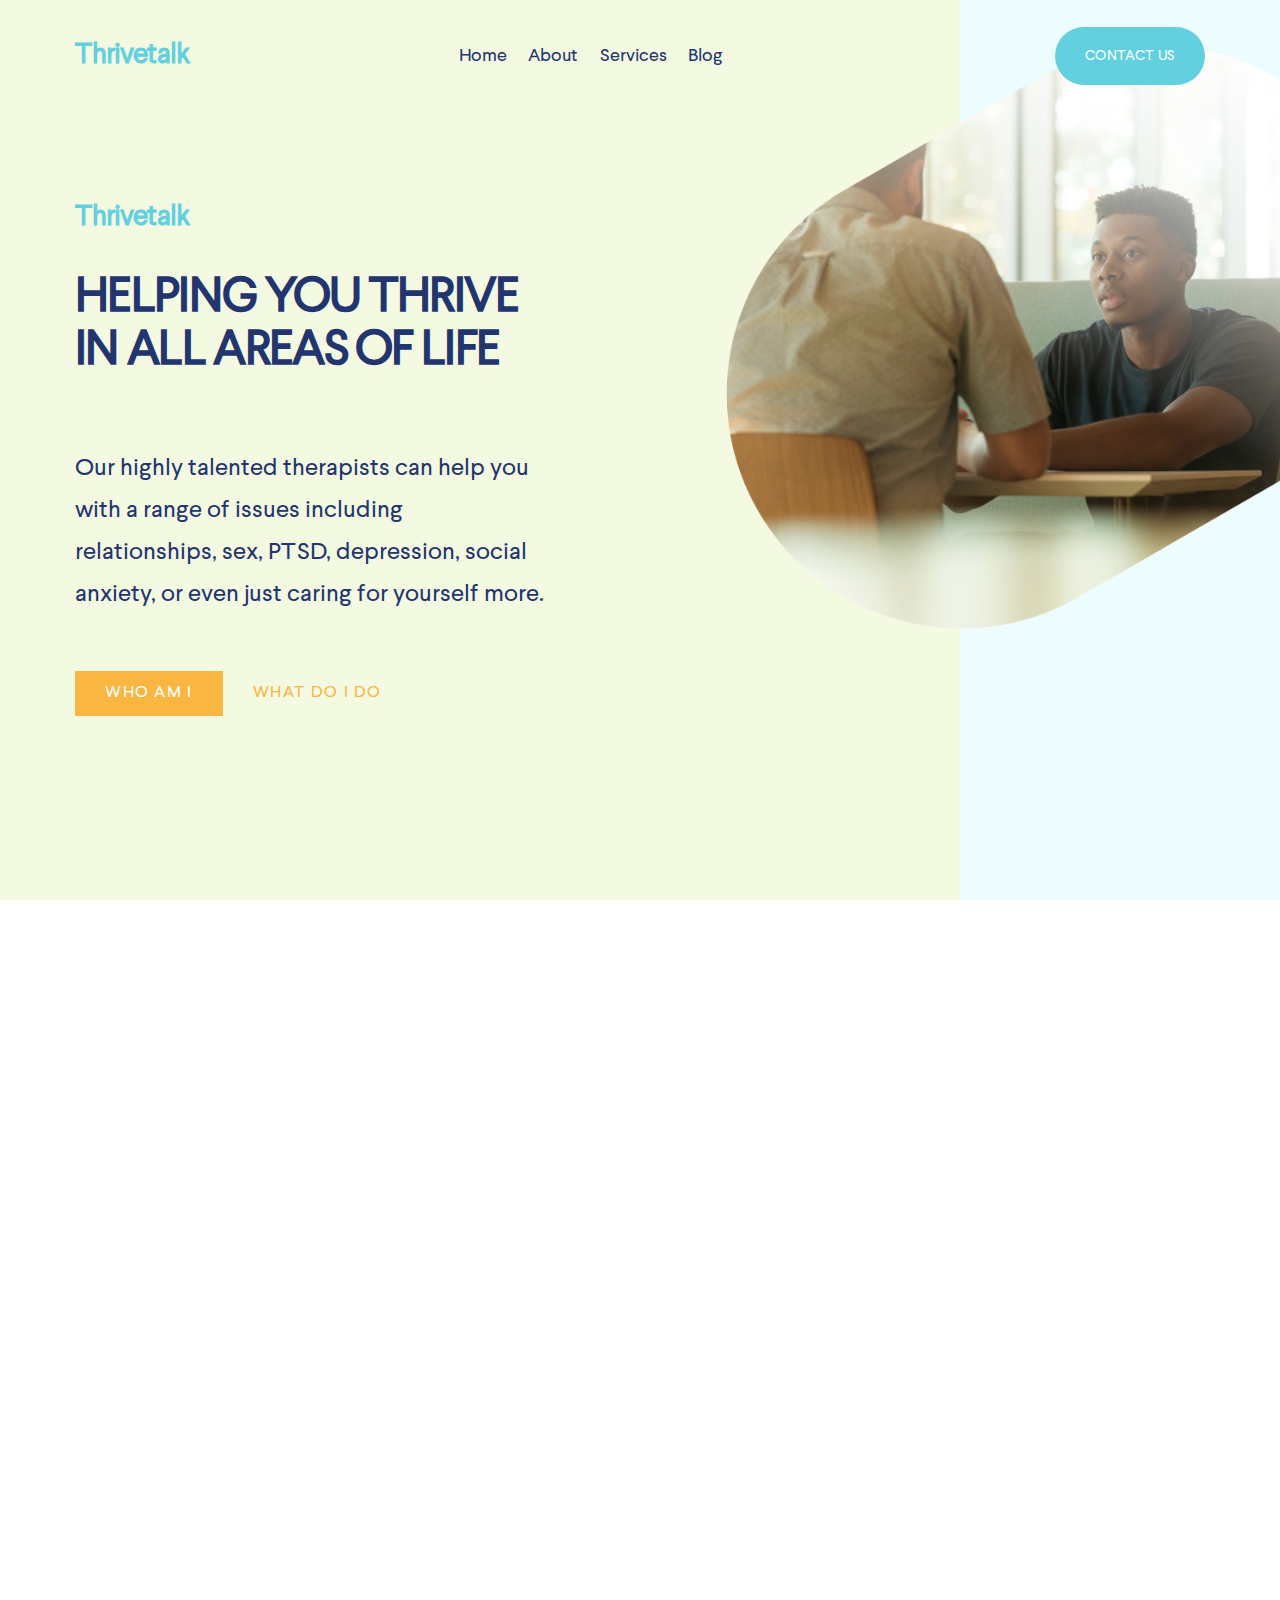
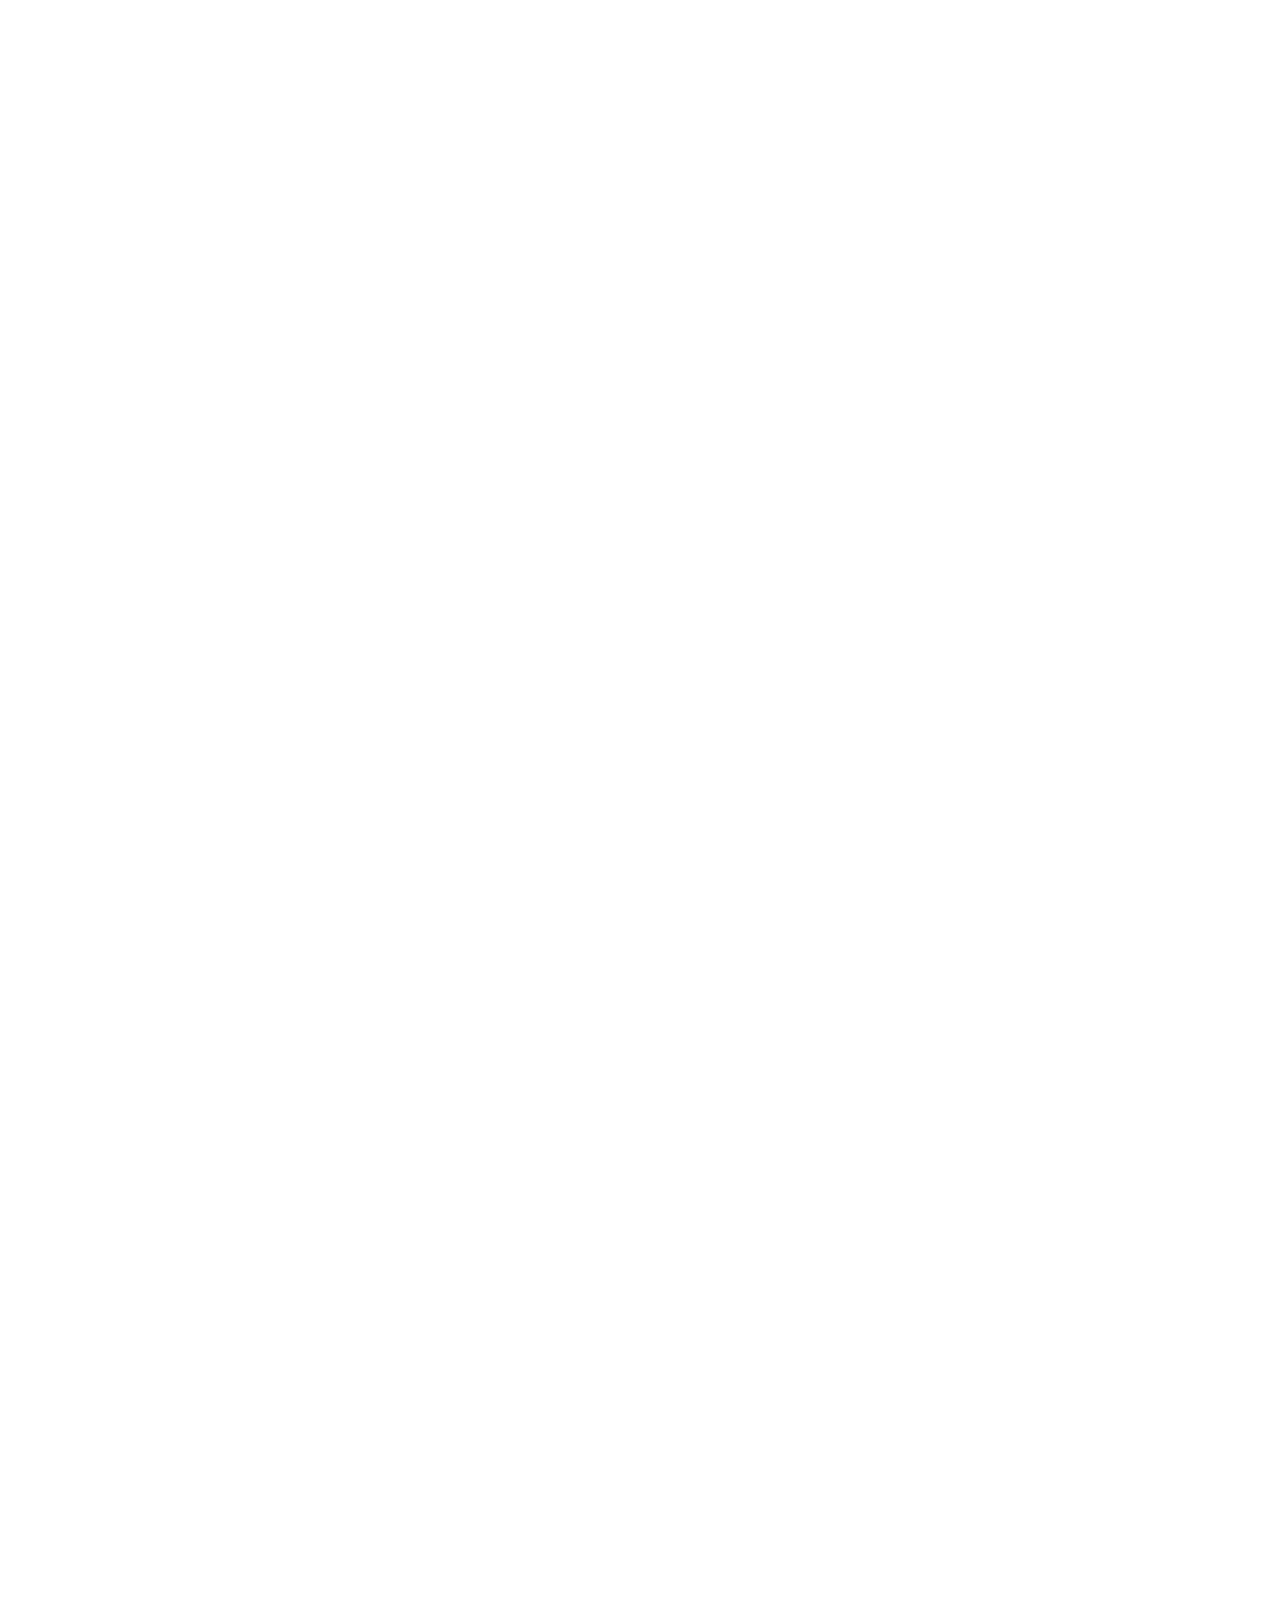
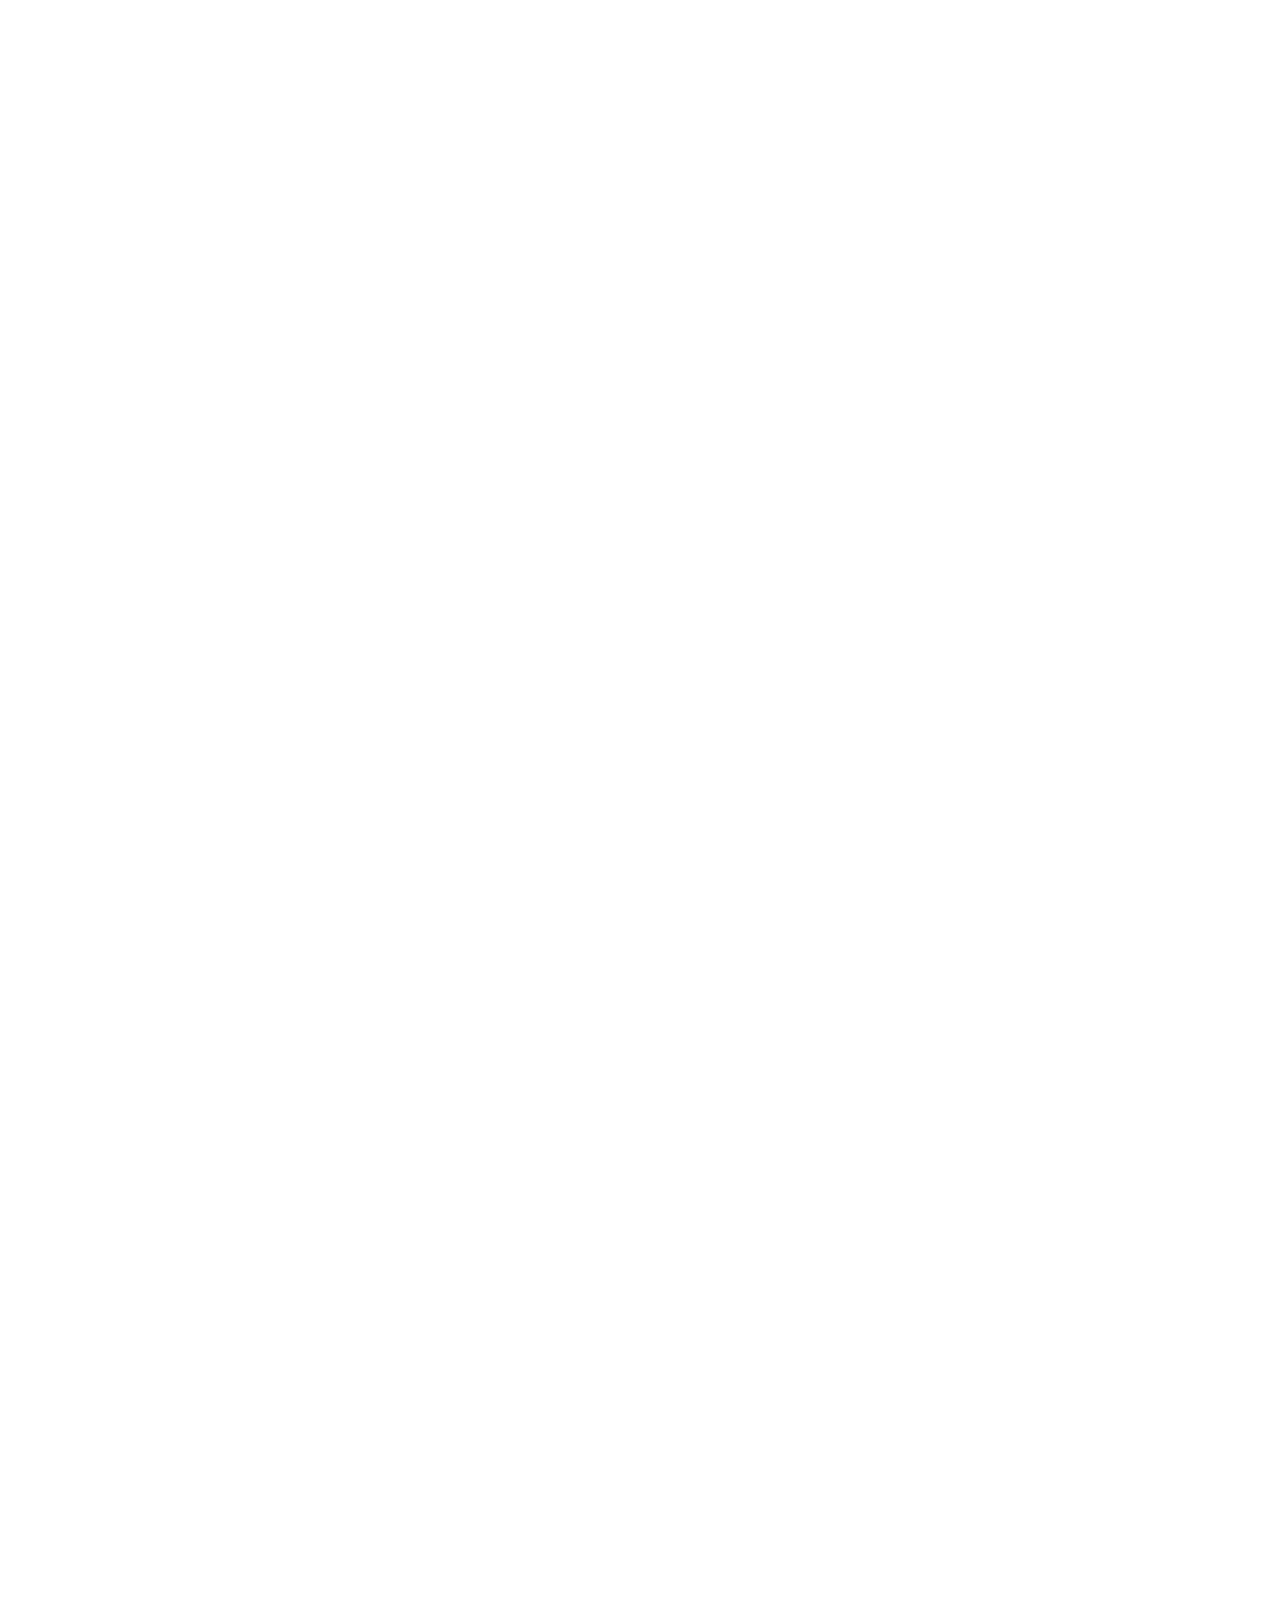
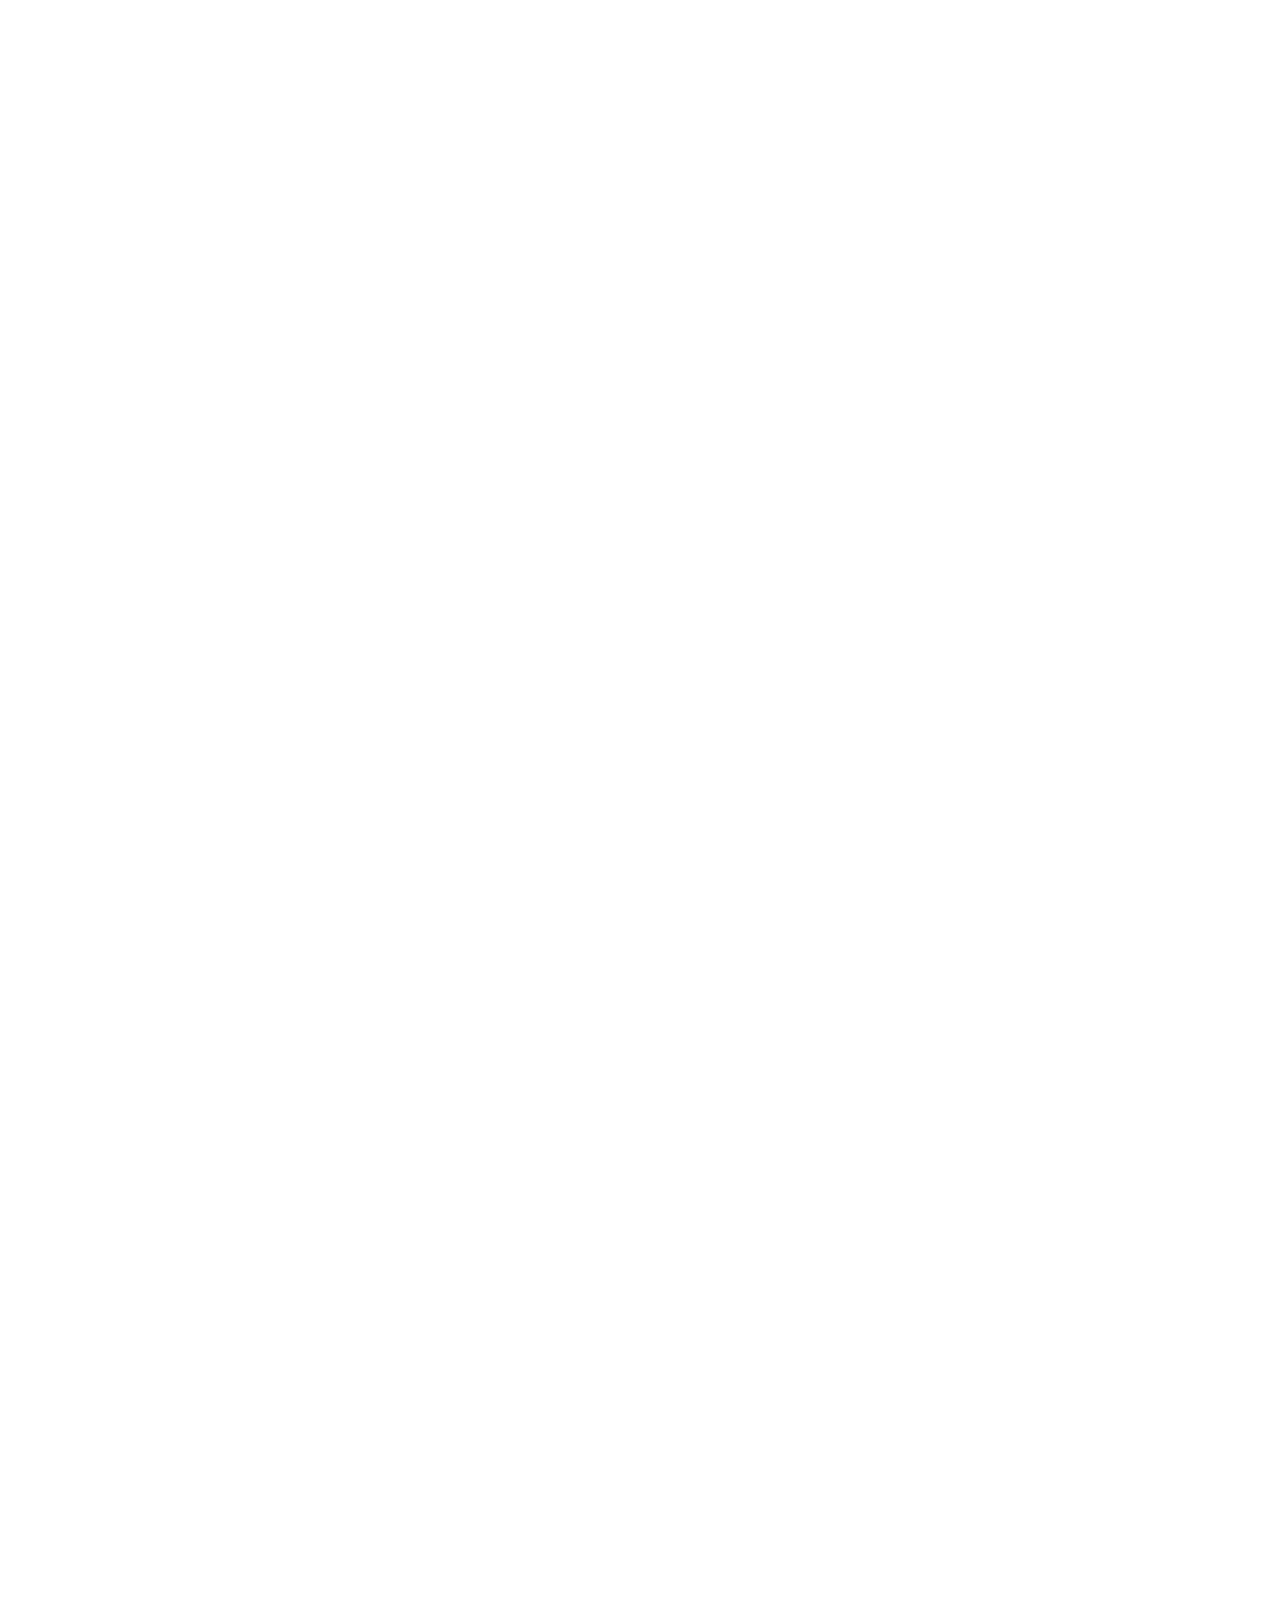
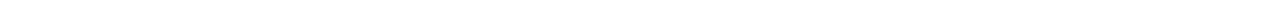
<file: index.html>
<!DOCTYPE html>
<html lang="en">

<head>
	<meta charset="UTF-8">
	<meta http-equiv="X-UA-Compatible" content="IE=edge">
	<meta name="viewport" content="width=device-width, initial-scale=1.0">
	<title>ThriveTalk</title>
	<link rel="stylesheet" href="css/style.css">
</head>

<body>
	<div class="wrapper">
		<main class="main" id="home">
			<header class="header">
				<div class="container">
					<div class="header__row">
						<a class="header__logo logo">Thrivetalk</a>
						<div class="header__burger">
							<span></span>
						</div>
						<nav class="header__navigation">
							<ul class="header__list">
								<li><a href="#home" class="header__link">Home</a></li>
								<li><a href="#about" class="header__link">About</a></li>
								<li><a href="#services" class="header__link">Services</a></li>
								<li><a href="#blog" class="header__link">Blog</a></li>
							</ul>
							<button class="header__btn">CONTACT US</button>
						</nav>
					</div>
				</div>
			</header>
			<div class="main__content content__main">
				<div class="main__body">
					<div class="container">
						<div class="main__column">
							<div class="main__logo logo">Thrivetalk</div>
							<h1 class="main__title">HELPING YOU THRIVE IN ALL AREAS OF LIFE</h1>
							<h2 class="main__subtitle">
								Our highly talented therapists can help you with a range of issues
								including relationships, sex, PTSD, depression, social anxiety, or even just caring for
								yourself more.
							</h2>
							<div class="main__buttons button__main">
								<div class="main-button__left main__button">WHO AM I</div>
								<div class="main-button__right main__button" id="br">WHAT DO I DO</div>
							</div>
						</div>
					</div>
				</div>
				<div class="main__background">
					<img src="images/main-image.png" alt="">
				</div>
			</div>
		</main>
		<div class="reasons">
			<div class="reasons__body">
				<div class="container">
					<div class="reasons__column">
						<h2 class="reasons__title">Why Thrive?
						</h2>
						<p class="reasons__text">Want to improve your well-being from the comfort of your own couch? Are
							you having trouble finding the right therapist?<span> Here
								at ThriveTalk, our licensed therapists provide the same quality care you would get in
								office from anywhere you can access your laptop or mobile phone. Become your best self
								with ThriveTalk. Start therapy now with a licensed therapist!</span></p>
					</div>
				</div>
			</div>
			<div class="reasons__image">
				<img src="images/reasons-image.png" alt="">
			</div>
		</div>
		<div class="aboutus" id="about">
			<div class="container-second">
				<div class="aboutus__row">
					<h2 class="aboutus__title">ABOUT US</h2>
					<p class="aboutus__text">We want to help you thrive! Whether you are just looking for someone to
						talk to, or are struggling with a mental wellness issue we’re here to help. Our highly talented
						therapists can help you with a range of issues including relationships, sex, PTSD, depression,
						social anxiety, or even just caring for yourself more.
					</p>
				</div>
				<div class="aboutus__help">
					WE CAN HELP YOU WITH
				</div>
			</div>
		</div>
		<div class="services" id="services">
			<div class="services__row">
				<a href="#" class="services__content services__content-top">
					<span></span>
					<h1 class="services__title services__title-top">Weight Lifting</h1>
				</a>
				<a href="#" class="services__content services__content-top">
					<span></span>
					<h1 class="services__title services__title-top">Running & Spinning</h1>
				</a>
				<a href="#" class="services__content services__content-top">
					<span></span>
					<h1 class="services__title services__title-top">Pumping Iron</h1>
				</a>
				<a href="#" class="services__content services__content-top">
					<span></span>
					<h1 class="services__title services__title-top">Pumping Iron</h1>
				</a>
			</div>
			<div class="services__column">

				<a href="#" class="services__content services__content-bottom">
					<span></span>
					<h1 class="services__title services__title-bottom">Physical Health</h1>
				</a>


				<a href="#" class="services__content services__content-bottom">
					<span></span>
					<h1 class="services__title services__title-bottom">Mental Health</h1>
				</a>

				<a href="#" class="services__content services__content-bottom">
					<span></span>
					<h1 class="services__title services__title-bottom">Nutrition</h1>
				</a>

				<a href="#" class="services__content services__content-bottom">
					<span></span>
					<h1 class="services__title services__title-bottom">Gymnastics</h1>
				</a>


				<a href="#" class="services__content services__content-bottom">
					<span></span>
					<h1 class="services__title services__title-bottom">Crossfit</h1>
				</a>

				<a href="#" class="services__content services__content-bottom">
					<span></span>
					<h1 class="services__title services__title-bottom">Aerobics</h1>
				</a>

			</div>
		</div>
		<div class="blog" id="blog">
			<div class="blog__row">
				<a href="#" class="blog__content">
					<h2 class="blog__title">Nutritional Plans</h2>
					<h3 class="blog__subtitle">
						Nutritional Facts on some shitty things that you don’t care about and even
						we don’t , I need to replace this copy.
					</h3>
				</a>
				<a href="#" class="blog__content">
					<h2 class="blog__title">Weight Loss</h2>
					<h3 class="blog__subtitle">
						Nutritional Facts on some shitty things that you don’t care about and even
						we don’t , I need to replace this copy.
					</h3>
				</a>
				<a href="#" class="blog__content">
					<h2 class="blog__title">Mental Peace</h2>
					<h3 class="blog__subtitle">
						Nutritional Facts on some shitty things that you don’t care about and even
						we don’t , I need to replace this copy.
					</h3>
				</a>
				<a href="#" class="blog__content">
					<h2 class="blog__title">Home Training</h2>
					<h3 class="blog__subtitle">
						Nutritional Facts on some shitty things that you don’t care about and even
						we don’t , I need to replace this copy.
					</h3>
				</a>
				<a href="#" class="blog__content">
					<h2 class="blog__title">Work/Life Balance</h2>
					<h3 class="blog__subtitle">
						Nutritional Facts on some shitty things that you don’t care about and even
						we don’t , I need to replace this copy.
					</h3>
				</a>
				<a href="#" class="blog__content">
					<h2 class="blog__title">Cardio</h2>
					<h3 class="blog__subtitle">
						Nutritional Facts on some shitty things that you don’t care about and even
						we don’t , I need to replace this copy.
					</h3>
				</a>
			</div>
		</div>
		<div class="contactus">
			<div class="contactus__top">
				<div class="contactus__image contactus__image-top">
					<img src="images/contactus-image-top.png" alt="">
				</div>
				<div class="contactus__content contactus__content-top">
					<div class="contactus__text contactus__text-top">
						<h4 class="contactus__slogan contactus__slogan-top">YOU SHOULD ALSO KNOW</h4>
						<h3 class="contactus__subtitle contactus__subtitle-top">MDD affects more than 16.1
							million American adults, or
							about 6.7%of the U.S. population age 18 and older in a given year. We at
							<span>ThriveTalk</span>
							can help you.
						</h3>
						<a href="#" class="contactus__link contactus__link-top">GET HELP NOW</a>
					</div>
				</div>
			</div>
			<div class="contactus__bottom">
				<div class="contactus__content contactus__content-bottom">
					<div class="container">
						<div class="contactus__text contactus__text-bottom">
							<h4 class="contactus__slogan contactus__slogan-bottom">CONTACT US</h4>
							<h2 class="contactus__title">Ready. Set. Smile</h2>
							<h3 class="contactus__subtitle contactus__subtitle-bottom">
								Take the free online
								assessment to see if you are a candidate and get started on your journey.
							</h3>
							<a href="#" class="contactus__link contactus__link-bottom">GET HELP NOW</a>
						</div>
					</div>
				</div>
				<div class="contactus__image contactus__image-bottom">
					<img src="images/contactus-image-bottom.png" alt="">
				</div>
			</div>
		</div>
		<footer class="footer">
			<div class="footer__top">
				<div class="footer__image">
					<img src="images/footer-image.png" alt="">
				</div>
				<div class="footer__columns">
					<div class="footer__col">
						<h2 class="footer__title">SOME INFO</h2>
						<p class="footer__text">Lorem ipsum dolor sit amet, consectetuer adipiscing elit. Aenean commodo
							ligula.</p>
					</div>
					<div class="footer__col">
						<h2 class="footer__title">ENFOLD HEALTH</h2>
						<div class="footer__text">
							<adress class="footer__adress">Main Street 1, Olcott Buffalo, United States</adress>
							<div class="footer__number">+555 283 784 333</div>
							<a href="#" class="footer__email">office@enfold-health.com</a>
						</div>
					</div>
					<div class="footer__col">
						<h2 class="footer__title">OFFICE HOURS</h2>
						<div class="footer__text">
							<p class="footer__hours">
								Mo-Fr: 8:00-19:00
								Sa: 8:00-14:00
								Su: closed
							</p>
						</div>
					</div>
				</div>
			</div>
			<div class="footer__bottom">
				<div class="container">
					<div class="footer__copyright"><span>©</span> Copyright - ThriveTalk 2017</div>
				</div>
			</div>
		</footer>
	</div>
	<script src="scripts/jquery-3.6.0.js"></script>
	<script src="scripts/script.js"></script>
</body>

</html>
</file>
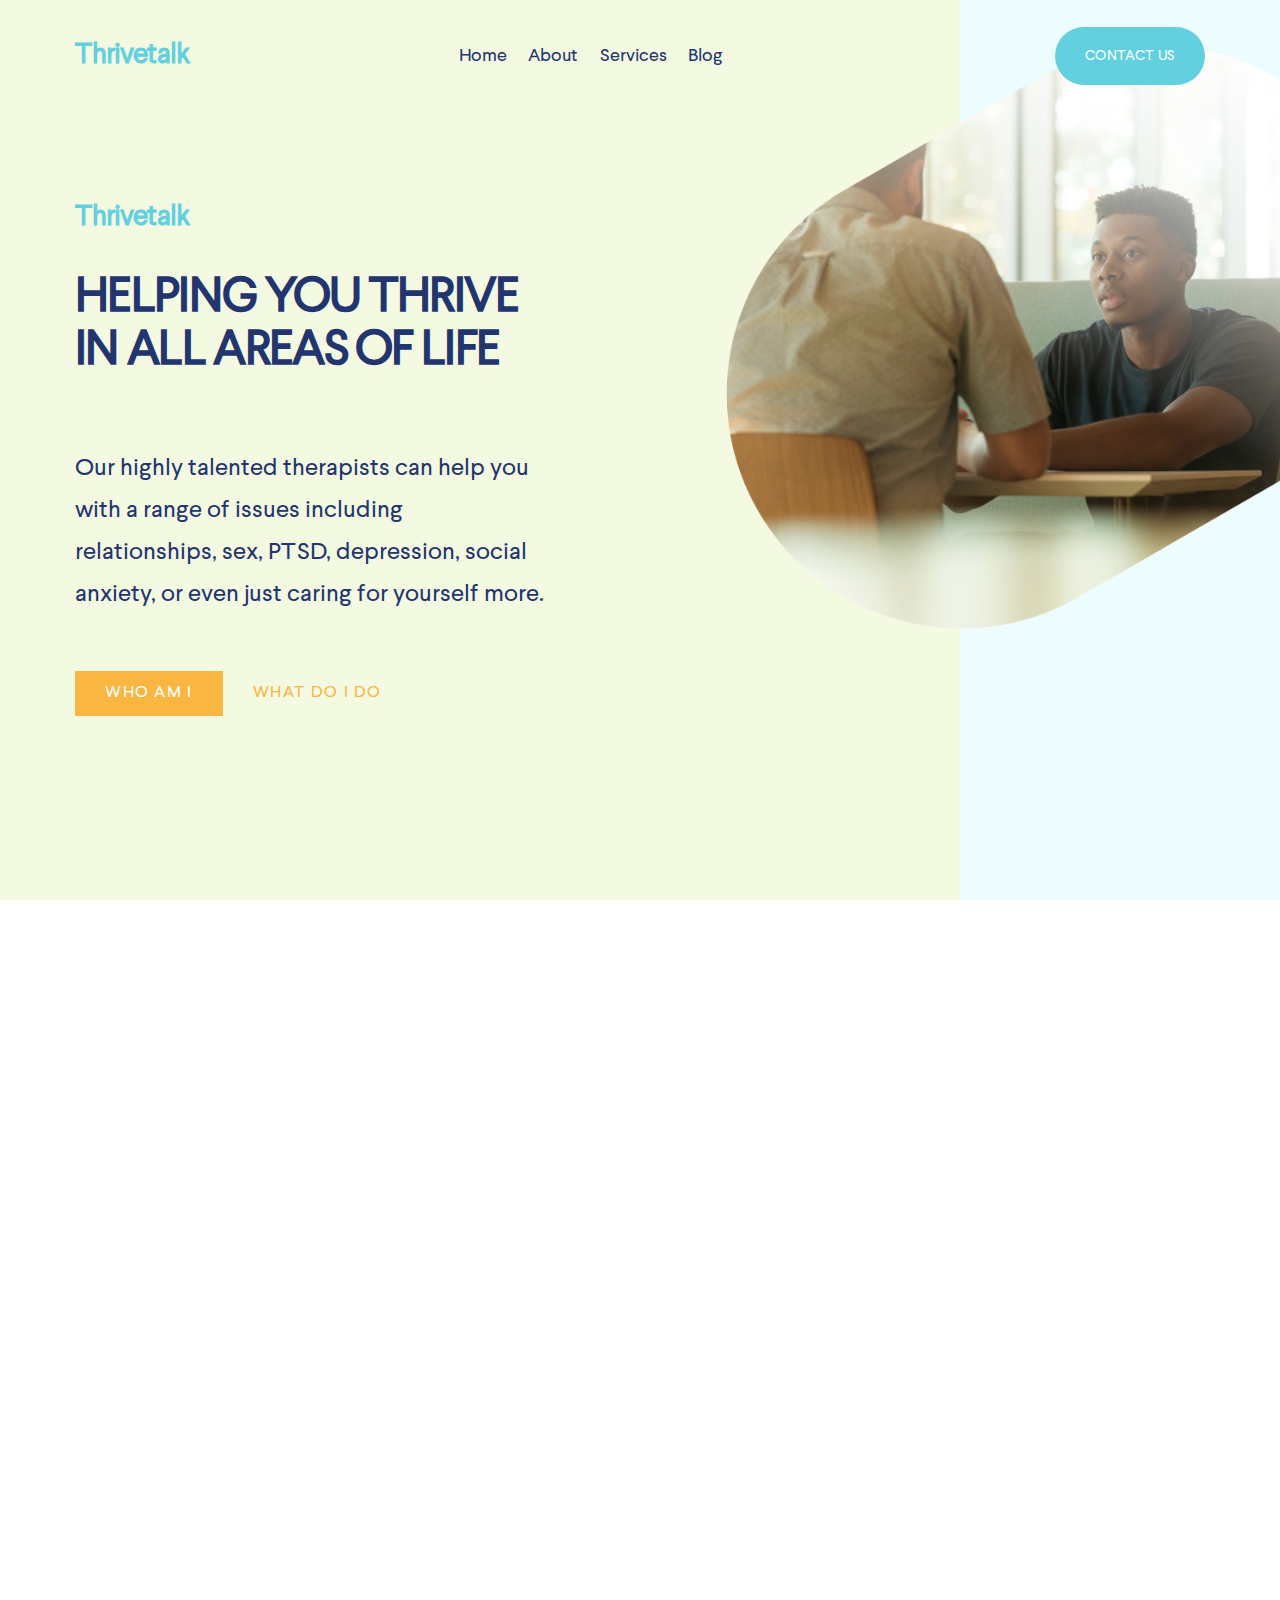
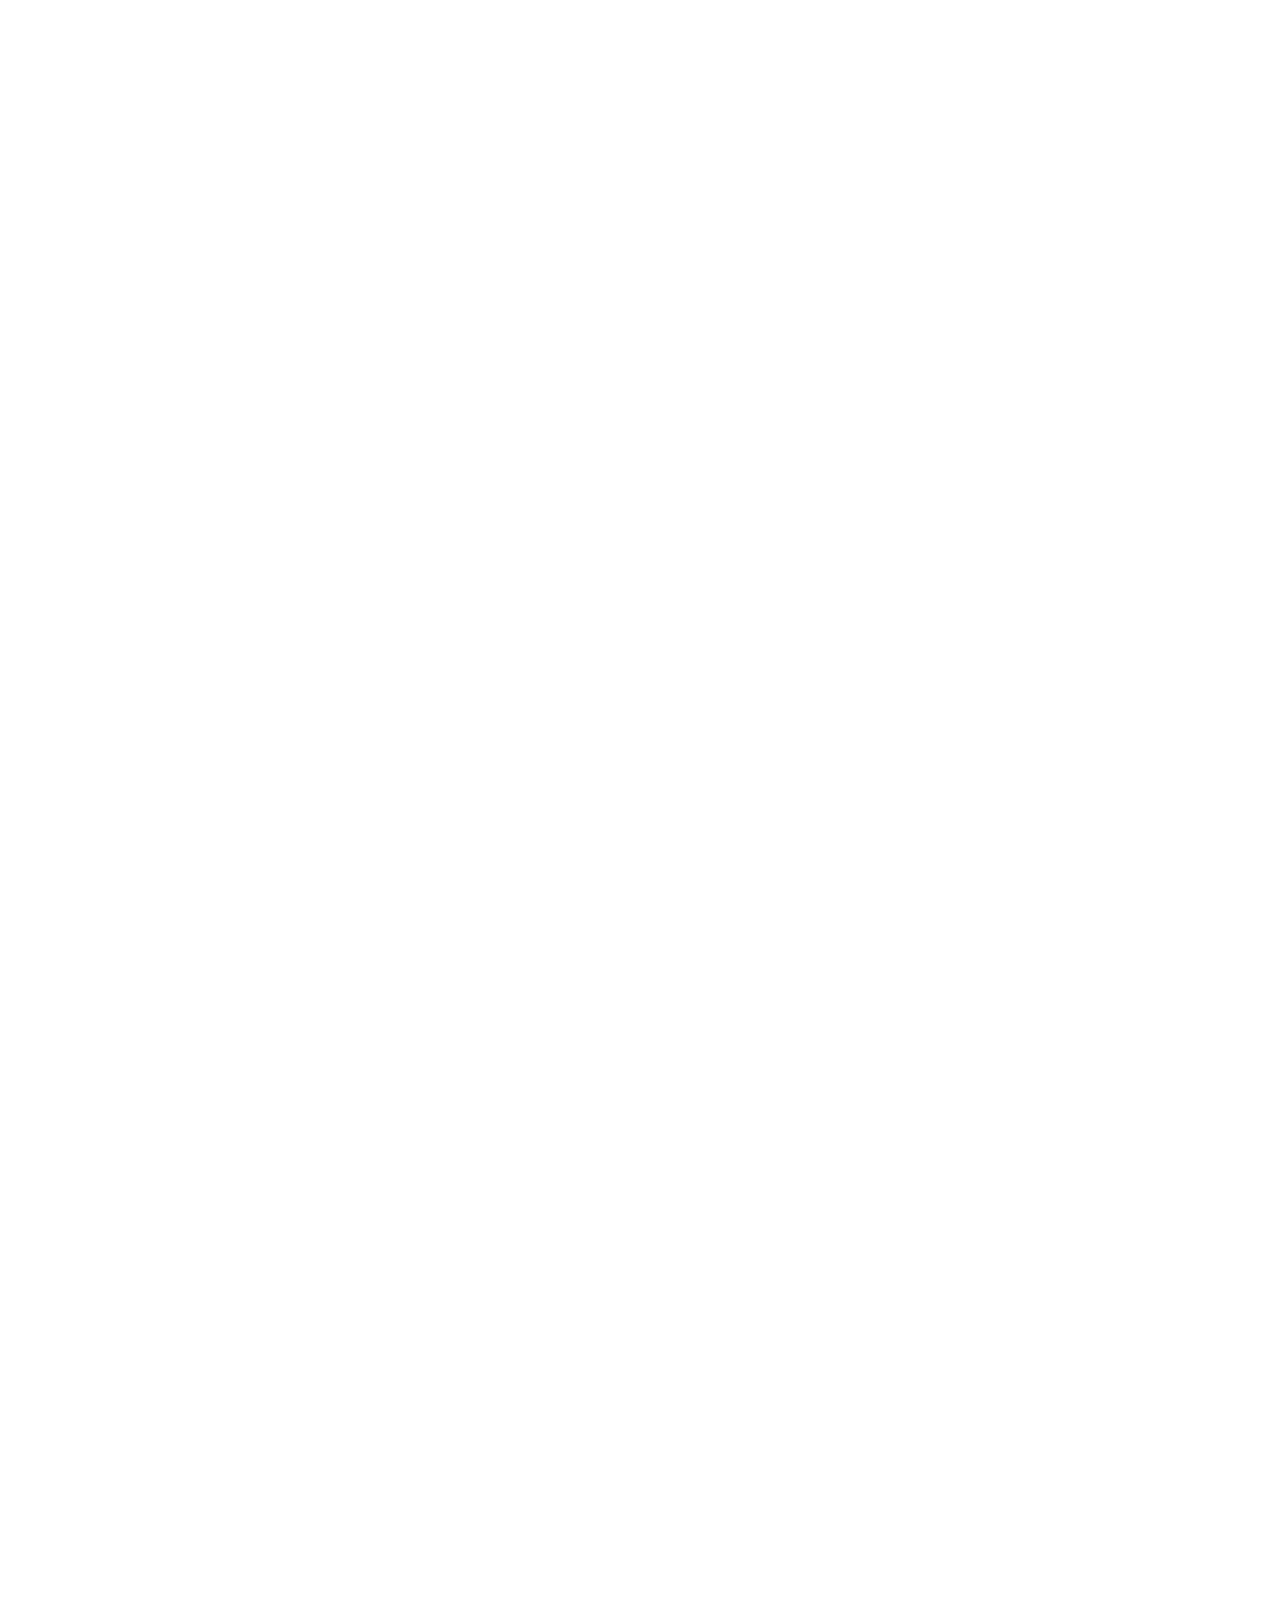
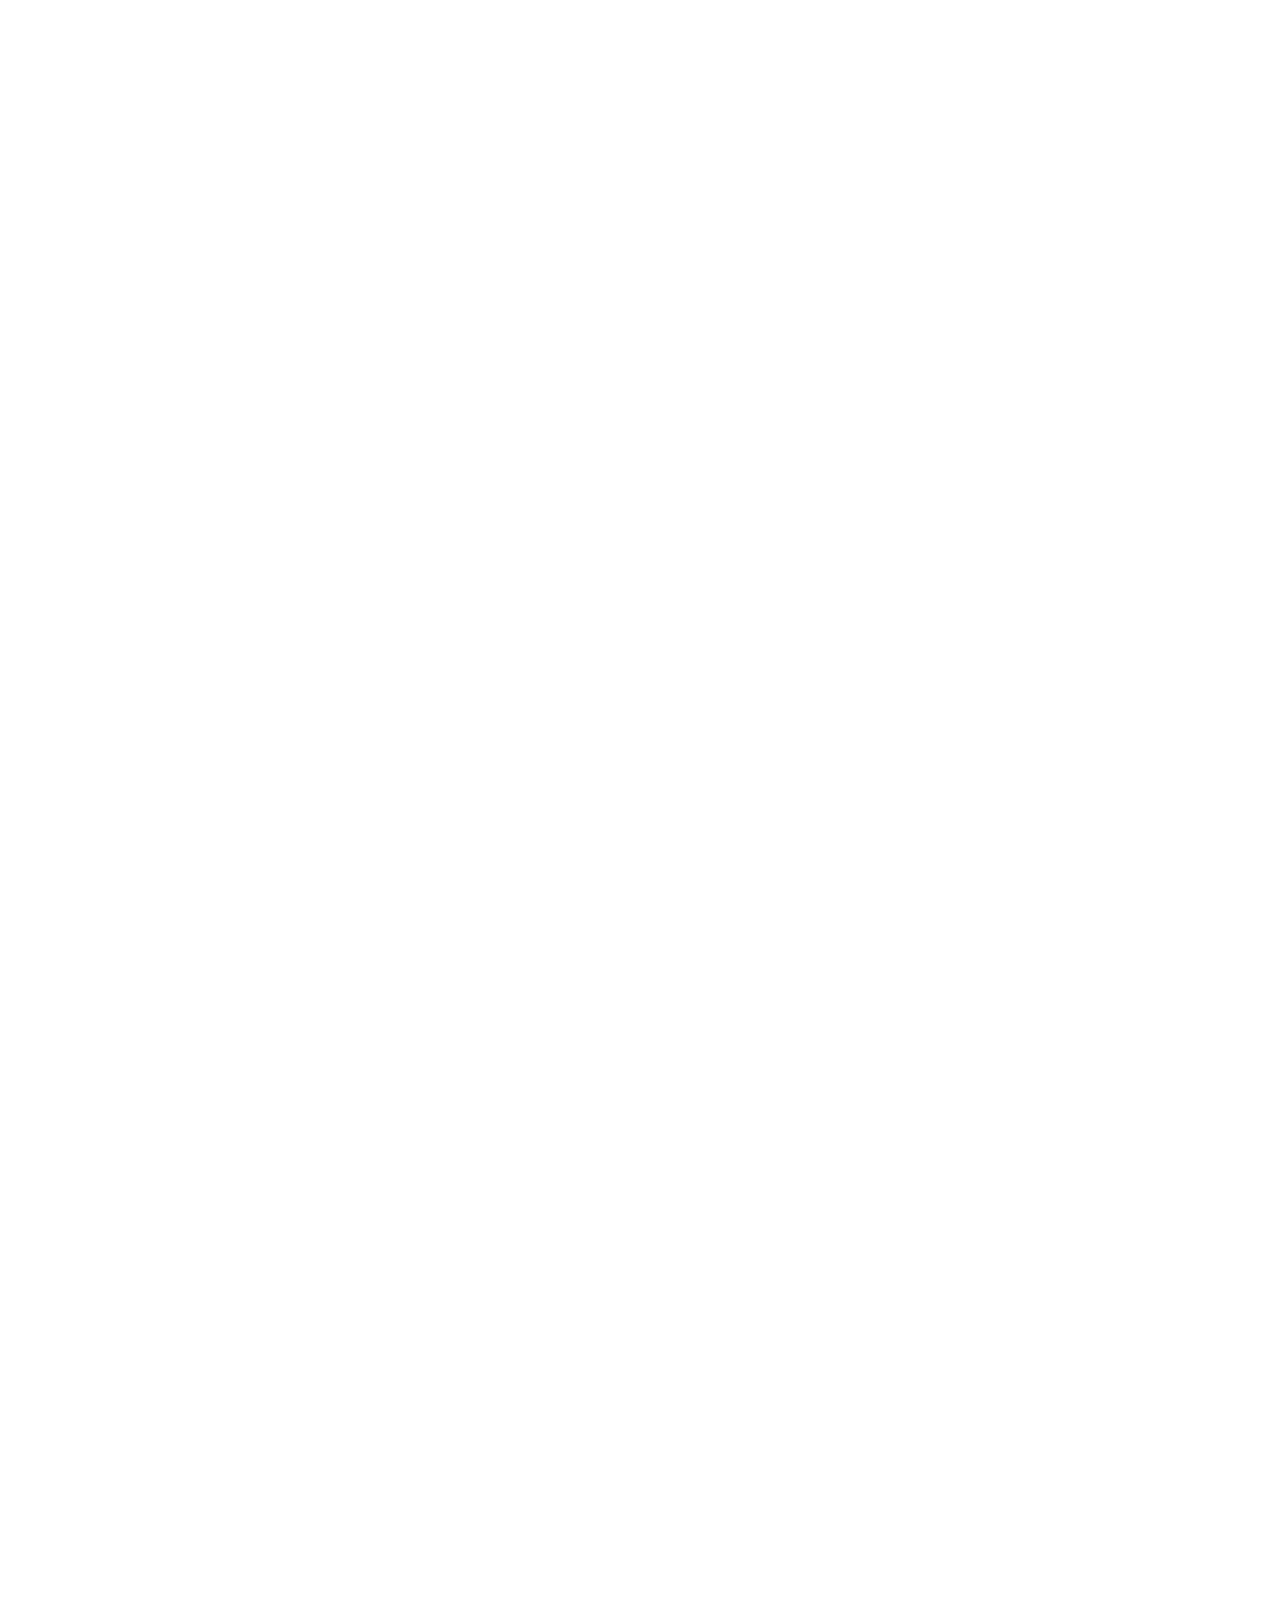
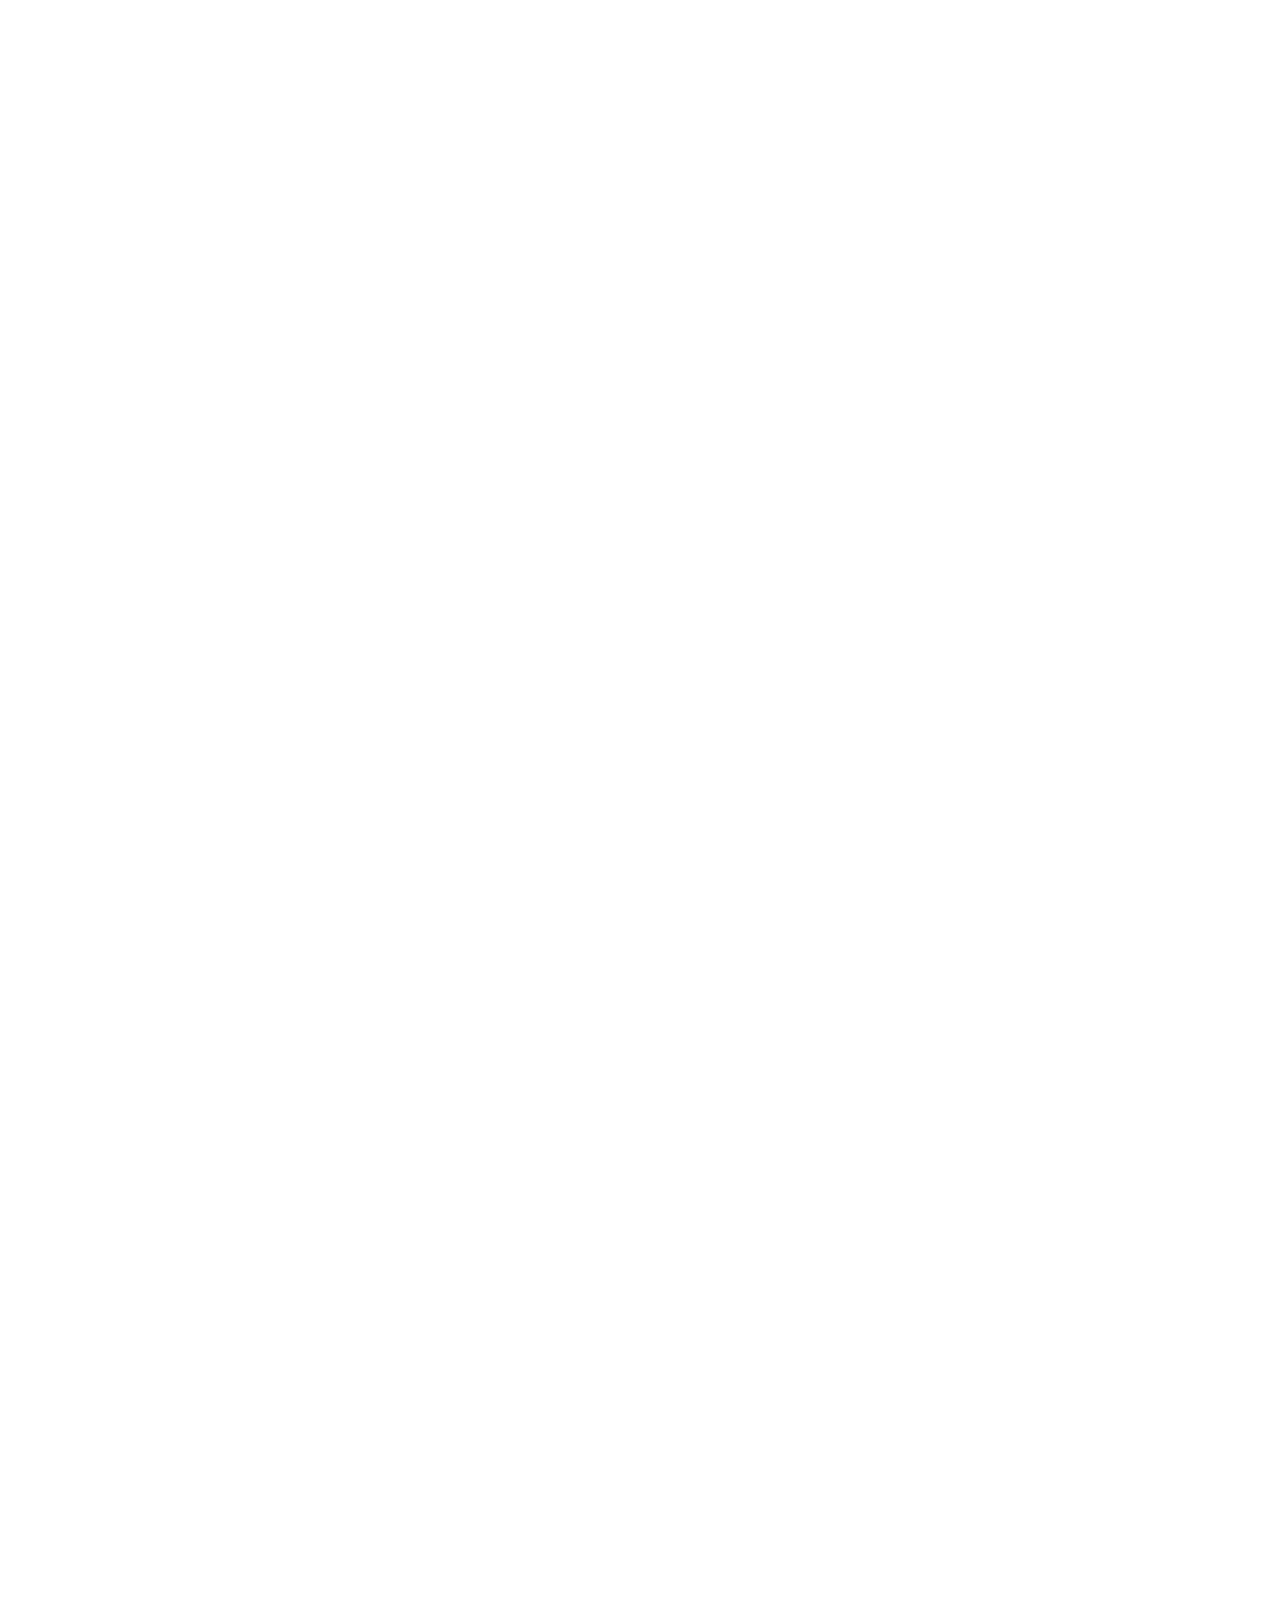
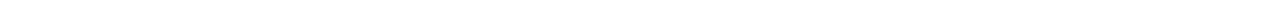
<file: ThriveTalk/index.html>
<!DOCTYPE html>
<html lang="en">

<head>
	<meta charset="UTF-8">
	<meta http-equiv="X-UA-Compatible" content="IE=edge">
	<meta name="viewport" content="width=device-width, initial-scale=1.0">
	<title>ThriveTalk</title>
	<link rel="stylesheet" href="css/style.css">
</head>

<body>
	<div class="wrapper">
		<main class="main" id="home">
			<header class="header">
				<div class="container">
					<div class="header__row">
						<a class="header__logo logo">Thrivetalk</a>
						<div class="header__burger">
							<span></span>
						</div>
						<nav class="header__navigation">
							<ul class="header__list">
								<li><a href="#home" class="header__link">Home</a></li>
								<li><a href="#about" class="header__link">About</a></li>
								<li><a href="#services" class="header__link">Services</a></li>
								<li><a href="#blog" class="header__link">Blog</a></li>
							</ul>
							<button class="header__btn">CONTACT US</button>
						</nav>
					</div>
				</div>
			</header>
			<div class="main__content content__main">
				<div class="main__body">
					<div class="container">
						<div class="main__column">
							<div class="main__logo logo">Thrivetalk</div>
							<h1 class="main__title">HELPING YOU THRIVE IN ALL AREAS OF LIFE</h1>
							<h2 class="main__subtitle">
								Our highly talented therapists can help you with a range of issues
								including relationships, sex, PTSD, depression, social anxiety, or even just caring for
								yourself more.
							</h2>
							<div class="main__buttons button__main">
								<div class="main-button__left main__button">WHO AM I</div>
								<div class="main-button__right main__button" id="br">WHAT DO I DO</div>
							</div>
						</div>
					</div>
				</div>
				<div class="main__background">
					<img src="/images/main-image.png" alt="">
				</div>
			</div>
		</main>
		<div class="reasons">
			<div class="reasons__body">
				<div class="container">
					<div class="reasons__column">
						<h2 class="reasons__title">Why Thrive?
						</h2>
						<p class="reasons__text">Want to improve your well-being from the comfort of your own couch? Are
							you having trouble finding the right therapist?<span> Here
								at ThriveTalk, our licensed therapists provide the same quality care you would get in
								office from anywhere you can access your laptop or mobile phone. Become your best self
								with ThriveTalk. Start therapy now with a licensed therapist!</span></p>
					</div>
				</div>
			</div>
			<div class="reasons__image">
				<img src="/images/reasons-image.png" alt="">
			</div>
		</div>
		<div class="aboutus" id="about">
			<div class="container-second">
				<div class="aboutus__row">
					<h2 class="aboutus__title">ABOUT US</h2>
					<p class="aboutus__text">We want to help you thrive! Whether you are just looking for someone to
						talk to, or are struggling with a mental wellness issue we’re here to help. Our highly talented
						therapists can help you with a range of issues including relationships, sex, PTSD, depression,
						social anxiety, or even just caring for yourself more.
					</p>
				</div>
				<div class="aboutus__help">
					WE CAN HELP YOU WITH
				</div>
			</div>
		</div>
		<div class="services" id="services">
			<div class="services__row">
				<a href="#" class="services__content services__content-top">
					<span></span>
					<h1 class="services__title services__title-top">Weight Lifting</h1>
				</a>
				<a href="#" class="services__content services__content-top">
					<span></span>
					<h1 class="services__title services__title-top">Running & Spinning</h1>
				</a>
				<a href="#" class="services__content services__content-top">
					<span></span>
					<h1 class="services__title services__title-top">Pumping Iron</h1>
				</a>
				<a href="#" class="services__content services__content-top">
					<span></span>
					<h1 class="services__title services__title-top">Pumping Iron</h1>
				</a>
			</div>
			<div class="services__column">

				<a href="#" class="services__content services__content-bottom">
					<span></span>
					<h1 class="services__title services__title-bottom">Physical Health</h1>
				</a>


				<a href="#" class="services__content services__content-bottom">
					<span></span>
					<h1 class="services__title services__title-bottom">Mental Health</h1>
				</a>

				<a href="#" class="services__content services__content-bottom">
					<span></span>
					<h1 class="services__title services__title-bottom">Nutrition</h1>
				</a>

				<a href="#" class="services__content services__content-bottom">
					<span></span>
					<h1 class="services__title services__title-bottom">Gymnastics</h1>
				</a>


				<a href="#" class="services__content services__content-bottom">
					<span></span>
					<h1 class="services__title services__title-bottom">Crossfit</h1>
				</a>

				<a href="#" class="services__content services__content-bottom">
					<span></span>
					<h1 class="services__title services__title-bottom">Aerobics</h1>
				</a>

			</div>
		</div>
		<div class="blog" id="blog">
			<div class="blog__row">
				<a href="#" class="blog__content">
					<h2 class="blog__title">Nutritional Plans</h2>
					<h3 class="blog__subtitle">
						Nutritional Facts on some shitty things that you don’t care about and even
						we don’t , I need to replace this copy.
					</h3>
				</a>
				<a href="#" class="blog__content">
					<h2 class="blog__title">Weight Loss</h2>
					<h3 class="blog__subtitle">
						Nutritional Facts on some shitty things that you don’t care about and even
						we don’t , I need to replace this copy.
					</h3>
				</a>
				<a href="#" class="blog__content">
					<h2 class="blog__title">Mental Peace</h2>
					<h3 class="blog__subtitle">
						Nutritional Facts on some shitty things that you don’t care about and even
						we don’t , I need to replace this copy.
					</h3>
				</a>
				<a href="#" class="blog__content">
					<h2 class="blog__title">Home Training</h2>
					<h3 class="blog__subtitle">
						Nutritional Facts on some shitty things that you don’t care about and even
						we don’t , I need to replace this copy.
					</h3>
				</a>
				<a href="#" class="blog__content">
					<h2 class="blog__title">Work/Life Balance</h2>
					<h3 class="blog__subtitle">
						Nutritional Facts on some shitty things that you don’t care about and even
						we don’t , I need to replace this copy.
					</h3>
				</a>
				<a href="#" class="blog__content">
					<h2 class="blog__title">Cardio</h2>
					<h3 class="blog__subtitle">
						Nutritional Facts on some shitty things that you don’t care about and even
						we don’t , I need to replace this copy.
					</h3>
				</a>
			</div>
		</div>
		<div class="contactus">
			<div class="contactus__top">
				<div class="contactus__image contactus__image-top">
					<img src="/images/contactus-image-top.png" alt="">
				</div>
				<div class="contactus__content contactus__content-top">
					<div class="contactus__text contactus__text-top">
						<h4 class="contactus__slogan contactus__slogan-top">YOU SHOULD ALSO KNOW</h4>
						<h3 class="contactus__subtitle contactus__subtitle-top">MDD affects more than 16.1
							million American adults, or
							about 6.7%of the U.S. population age 18 and older in a given year. We at
							<span>ThriveTalk</span>
							can help you.
						</h3>
						<a href="#" class="contactus__link contactus__link-top">GET HELP NOW</a>
					</div>
				</div>
			</div>
			<div class="contactus__bottom">
				<div class="contactus__content contactus__content-bottom">
					<div class="container">
						<div class="contactus__text contactus__text-bottom">
							<h4 class="contactus__slogan contactus__slogan-bottom">CONTACT US</h4>
							<h2 class="contactus__title">Ready. Set. Smile</h2>
							<h3 class="contactus__subtitle contactus__subtitle-bottom">
								Take the free online
								assessment to see if you are a candidate and get started on your journey.
							</h3>
							<a href="#" class="contactus__link contactus__link-bottom">GET HELP NOW</a>
						</div>
					</div>
				</div>
				<div class="contactus__image contactus__image-bottom">
					<img src="/images/contactus-image-bottom.png" alt="">
				</div>
			</div>
		</div>
		<footer class="footer">
			<div class="footer__top">
				<div class="footer__image">
					<img src="/images/footer-image.png" alt="">
				</div>
				<div class="footer__columns">
					<div class="footer__col">
						<h2 class="footer__title">SOME INFO</h2>
						<p class="footer__text">Lorem ipsum dolor sit amet, consectetuer adipiscing elit. Aenean commodo
							ligula.</p>
					</div>
					<div class="footer__col">
						<h2 class="footer__title">ENFOLD HEALTH</h2>
						<div class="footer__text">
							<adress class="footer__adress">Main Street 1, Olcott Buffalo, United States</adress>
							<div class="footer__number">+555 283 784 333</div>
							<a href="#" class="footer__email">office@enfold-health.com</a>
						</div>
					</div>
					<div class="footer__col">
						<h2 class="footer__title">OFFICE HOURS</h2>
						<div class="footer__text">
							<p class="footer__hours">
								Mo-Fr: 8:00-19:00
								Sa: 8:00-14:00
								Su: closed
							</p>
						</div>
					</div>
				</div>
			</div>
			<div class="footer__bottom">
				<div class="container">
					<div class="footer__copyright"><span>©</span> Copyright - ThriveTalk 2017</div>
				</div>
			</div>
		</footer>
	</div>
	<script src="/scripts/jquery-3.6.0.js"></script>
	<script src="/scripts/script.js"></script>
</body>

</html>
</file>
<file: css/style.css>
html, body, div, span, applet, object, iframe,
h1, h2, h3, h4, h5, h6, p, blockquote, pre,
a, abbr, acronym, address, big, cite, code,
del, dfn, em, img, ins, kbd, q, s, samp,
small, strike, strong, sub, sup, tt, var,
b, u, i, center,
dl, dt, dd, ol, ul, li,
fieldset, form, label, legend,
table, caption, tbody, tfoot, thead, tr, th, td,
article, aside, canvas, details, embed,
figure, figcaption, footer, header, hgroup,
menu, nav, output, ruby, section, summary,
time, mark, audio, video {
  margin: 0;
  padding: 0;
  border: 0;
  font-size: 100%;
  font: inherit;
  vertical-align: baseline; }

article, aside, details, figcaption, figure,
footer, header, hgroup, menu, nav, section {
  display: block; }

html {
  height: 100%; }

body {
  line-height: 1; }

ol, ul {
  list-style: none; }

blockquote, q {
  quotes: none; }

blockquote:before, blockquote:after,
q:before, q:after {
  content: '';
  content: none; }

table {
  border-collapse: collapse;
  border-spacing: 0; }

a {
  text-decoration: none; }

html,
body {
  font-size: 14px;
  color: #22356f80;
  display: -webkit-box;
  display: -ms-flexbox;
  display: flex;
  -webkit-box-orient: vertical;
  -webkit-box-direction: normal;
  -ms-flex-direction: column;
  flex-direction: column;
  min-height: 100%;
  width: 100%;
  max-width: 100%;
  overflow-x: hidden; }

@font-face {
  font-family: Larsseit;
  src: url("../css/Larsseit.ttf"); }

.wrapper {
  height: 100%;
  background-color: #fff;
  width: 100%; }

.main {
  min-height: 100%;
  max-width: 100%;
  overflow: hidden;
  overflow-x: hidden;
  background: -webkit-gradient(linear, left top, right top, color-stop(75%, #F4F9E2), color-stop(25%, #edfdff));
  background: -webkit-linear-gradient(left, #F4F9E2 75%, #edfdff 25%);
  background: -o-linear-gradient(left, #F4F9E2 75%, #edfdff 25%);
  background: linear-gradient(to right, #F4F9E2 75%, #edfdff 25%); }
  .main__content {
    display: -webkit-box;
    display: -ms-flexbox;
    display: flex; }
  .main__body {
    -webkit-box-flex: 0;
    -ms-flex: 0 0 100%;
    flex: 0 0 100%; }
  .main__column {
    padding-top: 120px;
    position: relative;
    z-index: 4;
    padding-bottom: 75px; }
  .main__title {
    margin-top: 40px;
    margin-bottom: 70px;
    font-family: Larsseit;
    font-size: 48px;
    line-height: 53px;
    max-width: 485px;
    color: #22356F;
    font-weight: 700;
    letter-spacing: -0.035em; }
  .main__subtitle {
    font-family: Larsseit;
    color: #22356F;
    font-size: 24px;
    line-height: 42px;
    max-width: 470px;
    margin-bottom: 55px;
    font-weight: 400; }
  .main__buttons {
    display: -webkit-box;
    display: -ms-flexbox;
    display: flex; }
  .main__button {
    font-family: Larsseit;
    font-size: 16px;
    line-height: 23px;
    letter-spacing: 0.1em; }
  .main__background {
    position: relative;
    z-index: 2;
    -webkit-box-flex: 0;
    -ms-flex: 0 0 50%;
    flex: 0 0 50%;
    -webkit-transform: translate(-100%, 0px);
    -ms-transform: translate(-100%, 0px);
    transform: translate(-100%, 0px);
    top: -80px; }
    .main__background img {
      max-width: 100%; }
  @media (width: 1024px) {
    .main__content {
      padding-left: 10px; } }
  @media (max-width: 1024px) {
    .main__background {
      top: 80px; } }
  @media (max-width: 1023px) {
    .main__background {
      display: none; }
    .main {
      background: -webkit-gradient(linear, left top, right top, color-stop(100%, #F4F9E2), color-stop(0%, #edfdff));
      background: -webkit-linear-gradient(left, #F4F9E2 100%, #edfdff 0%);
      background: -o-linear-gradient(left, #F4F9E2 100%, #edfdff 0%);
      background: linear-gradient(to right, #F4F9E2 100%, #edfdff 0%); }
    .main__body {
      display: -webkit-box;
      display: -ms-flexbox;
      display: flex;
      -webkit-box-orient: vertical;
      -webkit-box-direction: normal;
      -ms-flex-direction: column;
      flex-direction: column;
      -webkit-box-pack: center;
      -ms-flex-pack: center;
      justify-content: center;
      text-align: center; }
    .main__buttons {
      display: -webkit-box;
      display: -ms-flexbox;
      display: flex;
      -webkit-box-orient: vertical;
      -webkit-box-direction: normal;
      -ms-flex-direction: column;
      flex-direction: column;
      max-width: 300px;
      margin: 0 auto; } }
  @media (max-width: 767px) {
    .main__title {
      font-size: 45px; }
    .main__subtitle {
      font-size: 22px; } }

.header {
  position: relative;
  padding-top: 27px;
  z-index: 5; }
  .header__row {
    display: -webkit-box;
    display: -ms-flexbox;
    display: flex;
    -webkit-box-pack: justify;
    -ms-flex-pack: justify;
    justify-content: space-between;
    -webkit-box-align: center;
    -ms-flex-align: center;
    align-items: center; }
  .header__logo {
    position: relative;
    z-index: 4; }
  .header__burger {
    display: none; }
  .header__navigation {
    display: -webkit-box;
    display: -ms-flexbox;
    display: flex;
    -webkit-box-pack: justify;
    -ms-flex-pack: justify;
    justify-content: space-between;
    -webkit-box-align: center;
    -ms-flex-align: center;
    align-items: center; }
  .header__list {
    display: -webkit-box;
    display: -ms-flexbox;
    display: flex;
    margin-right: 320px; }
  .header__link {
    font-weight: 500;
    text-decoration: none;
    font-family: Larsseit;
    font-size: 18px;
    line-height: 16px;
    font-family: Larsseit;
    color: #22356F;
    padding: 0px 13px 10px 8px; }
    .header__link:hover {
      font-weight: 600;
      border-bottom: 2px solid #22356F; }
  @media (max-width: 1400px) {
    .header {
      font-size: 16px; } }
  .header__btn {
    font-family: Larsseit;
    border: none;
    outline: none;
    font-size: 14px;
    color: #FFFFFF;
    background-color: #62D0DF;
    padding: 20px 30px;
    border-radius: 50px;
    -webkit-transition: 0.2s;
    -o-transition: 0.2s;
    transition: 0.2s;
    font-weight: 400; }
    .header__btn:active {
      background-color: #22356F; }
  @media (width: 1024px) {
    .header__row {
      padding: 0px 10px; } }
  @media (max-width: 1023px) {
    .header__logo {
      margin-left: 30px;
      margin-top: 5px; }
    .header__burger {
      display: block; }
    .header__burger {
      display: none; }
    .header__burger {
      width: 30px;
      height: 20px;
      display: block;
      position: relative;
      z-index: 3;
      margin-right: 40px; }
    .header__burger span {
      position: absolute;
      background-color: #22356F;
      left: 0;
      width: 100%;
      height: 2px;
      top: 9px;
      -webkit-transition: all 0.3s ease 0s;
      -o-transition: all 0.3s ease 0s;
      transition: all 0.3s ease 0s; }
    .header__burger:before, .header__burger:after {
      content: '';
      background-color: #22356F;
      position: absolute;
      width: 100%;
      height: 2px;
      left: 0;
      -webkit-transition: all 0.3s ease 0s;
      -o-transition: all 0.3s ease 0s;
      transition: all 0.3s ease 0s; }
    .header__burger.active {
      position: relative;
      z-index: 11;
      -webkit-transition-duration: 0.3s;
      -o-transition-duration: 0.3s;
      transition-duration: 0.3s; }
    .header__burger:after {
      top: 18px; }
    .header__burger.active:before {
      -webkit-transform: rotate(45deg);
      -ms-transform: rotate(45deg);
      transform: rotate(45deg);
      top: 9px;
      width: 30px;
      height: 3px;
      background-color: #22356F; }
    .header__burger.active:after {
      -webkit-transform: rotate(-45deg);
      -ms-transform: rotate(-45deg);
      transform: rotate(-45deg);
      top: 9px;
      width: 30px;
      height: 3px;
      background-color: #22356F; }
    .header__burger.active span {
      display: none; }
    .header__navigation {
      position: absolute;
      top: -500%;
      -webkit-transition: 0.3s;
      -o-transition: 0.3s;
      transition: 0.3s;
      text-align: center; }
    .header__navigation.active {
      display: block;
      z-index: 10;
      min-height: 800px;
      top: 0%;
      background-color: #62D0DF;
      -webkit-box-orient: vertical;
      -webkit-box-direction: normal;
      -ms-flex-direction: column;
      flex-direction: column;
      width: 100%;
      padding-top: 80px; }
    .header__list {
      display: -webkit-box;
      display: -ms-flexbox;
      display: flex;
      -webkit-box-orient: vertical;
      -webkit-box-direction: normal;
      -ms-flex-direction: column;
      flex-direction: column;
      margin: 0;
      margin-bottom: 30px; }
      .header__list li {
        margin-bottom: 50px; }
    .header__link {
      color: #fff;
      font-size: 24px; }
    .header__btn {
      font-size: 24px;
      border: 0.5px solid #fff;
      background-color: #F9B640; } }
  @media (max-width: 367px) {
    .header__logo {
      margin-left: 20px; } }

.container {
  max-width: 1130px;
  margin: 0 auto;
  padding: 0px 0px; }

.logo {
  font-family: Larsseit;
  font-size: 28px;
  line-height: 27px;
  color: #62D0DF;
  font-weight: 700;
  letter-spacing: -0.035em; }

.main-button {
  font-weight: 700; }
  .main-button__left {
    color: #FFFFFF;
    background-color: #F9B640;
    padding: 11px 30px;
    -webkit-transition: 0.2s;
    -o-transition: 0.2s;
    transition: 0.2s; }
  .main-button__right {
    padding: 11px 30px;
    color: #F9B640;
    -webkit-transition: 0.2s;
    -o-transition: 0.2s;
    transition: 0.2s; }

.main-button__right:hover ~ .main-button__left {
  color: #F9B640; }

.reasons {
  background-color: #62D0DF;
  display: -webkit-box;
  display: -ms-flexbox;
  display: flex; }
  .reasons__body {
    -webkit-box-flex: 0;
    -ms-flex: 0 0 100%;
    flex: 0 0 100%; }
  .reasons__column {
    padding: 151px 0px 95px 0px; }
  .reasons__title {
    font-family: Larsseit;
    font-size: 36px;
    line-height: 27px;
    letter-spacing: -0.006em;
    color: #fff;
    font-weight: 700;
    margin-bottom: 70px; }
  .reasons__text {
    font-weight: 700;
    color: #fff;
    font-family: Larsseit;
    font-size: 24px;
    line-height: 35px;
    max-width: 555px; }
    .reasons__text span {
      font-size: 20px;
      font-weight: 400;
      line-height: 29px; }
  .reasons__image {
    -webkit-box-flex: 0;
    -ms-flex: 0 0 50%;
    flex: 0 0 50%;
    -webkit-transform: translate(-50%, 0px);
    -ms-transform: translate(-50%, 0px);
    transform: translate(-50%, 0px); }
    .reasons__image img {
      max-width: 100%;
      height: 100%;
      -o-object-fit: cover;
      object-fit: cover; }
  @media (max-width: 1200px) {
    .reasons__column {
      padding-left: 10px; } }
  @media (max-width: 768px) {
    .reasons {
      display: -webkit-box;
      display: -ms-flexbox;
      display: flex;
      -webkit-box-orient: vertical;
      -webkit-box-direction: normal;
      -ms-flex-direction: column;
      flex-direction: column;
      text-align: center; }
    .reasons__column {
      padding-top: 100px;
      padding-left: 0px; }
    .reasons__text {
      margin: 0 auto;
      max-width: 350px; }
    .reasons__image {
      width: 100%;
      margin-top: -50px;
      -webkit-box-flex: 0;
      -ms-flex: 0 0 100%;
      flex: 0 0 100%;
      -webkit-transform: translate(0px, 0px);
      -ms-transform: translate(0px, 0px);
      transform: translate(0px, 0px); }
      .reasons__image img {
        width: 100%;
        height: 100%;
        -o-object-fit: cover;
        object-fit: cover; } }
  @media (max-width: 359px) {
    .reasons__text {
      padding: 0px 5px; } }

.aboutus {
  background-color: #fff;
  padding-top: 182px;
  padding-bottom: 24px; }
  .aboutus__row {
    display: -webkit-box;
    display: -ms-flexbox;
    display: flex;
    margin-bottom: 41px; }
  .aboutus__title {
    font-family: Larsseit;
    font-size: 16px;
    line-height: 23px;
    letter-spacing: 0.06em;
    color: #22356F;
    font-weight: 400;
    margin-right: 225px; }
  .aboutus__text {
    font-family: Larsseit;
    font-size: 24px;
    line-height: 34px;
    letter-spacing: 0.005em;
    color: #22356F;
    max-width: 592px;
    font-weight: 500; }
  .aboutus__help {
    font-family: Larsseit;
    font-size: 16px;
    line-height: 19px;
    letter-spacing: 0.06em;
    font-weight: 400;
    color: rgba(34, 53, 111, 0.5);
    max-width: 201px;
    margin: 0 auto; }
  @media (max-width: 1200px) {
    .aboutus__row {
      padding-left: 10px; } }
  @media (max-width: 768px) {
    .aboutus {
      margin-top: -3px;
      padding-top: 100px; }
    .aboutus__row {
      display: -webkit-box;
      display: -ms-flexbox;
      display: flex;
      -webkit-box-orient: vertical;
      -webkit-box-direction: normal;
      -ms-flex-direction: column;
      flex-direction: column;
      text-align: center;
      padding-left: 0px; }
    .aboutus__text {
      margin: 0 auto; }
    .aboutus__title {
      max-width: 90px;
      margin: 0 auto;
      margin-bottom: 30px; } }
  @media (max-width: 600px) {
    .aboutus__text {
      padding: 0px 5px; } }

.services__row {
  margin-bottom: 120px;
  display: -webkit-box;
  display: -ms-flexbox;
  display: flex;
  max-width: 100%; }
  .services__row a {
    -webkit-box-flex: 0;
    -ms-flex: 0 1 25%;
    flex: 0 1 25%;
    -webkit-transition: 0.2s;
    -o-transition: 0.2s;
    transition: 0.2s; }
    .services__row a:hover {
      opacity: 0.8; }
  .services__row a:nth-child(1) {
    background-color: #FFE2DE; }
  .services__row a:nth-child(2) {
    background-color: #C4E769; }
  .services__row a:nth-child(3) {
    background-color: #62D0DF; }
  .services__row a:nth-child(4) {
    background-color: #0052C1; }

.services__content {
  -webkit-box-sizing: border-box;
  box-sizing: border-box; }
  .services__content span {
    display: block;
    width: 100%;
    height: 1px;
    background-color: #fff; }

.services__content-top {
  padding: 70px 52.5px 232px 52.5px; }
  .services__content-top span {
    margin-bottom: 23px; }

.services__title {
  position: relative;
  font-family: Larsseit;
  font-size: 32px;
  line-height: 34px;
  letter-spacing: -0.006em;
  font-weight: 700;
  color: #fff; }
  .services__title:before {
    content: '';
    position: absolute;
    background-color: #E9B730;
    border-radius: 50%; }

.services__title-top {
  padding-left: 25px; }
  .services__title-top:before {
    width: 9px;
    height: 9px;
    margin-left: -25px;
    margin-top: 8px; }

.services__column {
  display: -webkit-box;
  display: -ms-flexbox;
  display: flex;
  -ms-flex-wrap: wrap;
  flex-wrap: wrap;
  max-width: 100%; }
  .services__column a {
    -webkit-box-flex: 1;
    -ms-flex: 1 1 33%;
    flex: 1 1 33%;
    list-style-type: none;
    -webkit-transition: 0.2s;
    -o-transition: 0.2s;
    transition: 0.2s; }
    .services__column a:hover {
      opacity: 0.8; }
  .services__column a:nth-child(1) {
    background-color: #22356F; }
  .services__column a:nth-child(2) {
    background-color: #0052C1; }
  .services__column a:nth-child(3) {
    background-color: #C4E769;
    background-image: url("/images/services-image.png");
    background-repeat: no-repeat;
    background-size: cover; }
  .services__column a:nth-child(4) {
    background-color: #62D0DF; }
  .services__column a:nth-child(5) {
    background-color: #DEE1FF; }
  .services__column a:nth-child(6) {
    background-color: #8F00FF; }

.services__content-bottom {
  padding: 94px 70px 282px 70px; }
  .services__content-bottom span {
    margin-bottom: 30px; }

.services__title-bottom {
  padding-left: 30px; }
  .services__title-bottom:before {
    width: 12px;
    height: 12px;
    margin-left: -30px;
    margin-top: 8px; }

@media (max-width: 1024px) {
  .services__row {
    -ms-flex-wrap: wrap;
    flex-wrap: wrap; }
    .services__row a {
      -webkit-box-flex: 0;
      -ms-flex: 0 1 50%;
      flex: 0 1 50%; }
  .services__column a {
    -webkit-box-flex: 0;
    -ms-flex: 0 1 50%;
    flex: 0 1 50%; }
  .services__content-top {
    padding: 70px 25px 232px 25px; }
  .services__content-bottom {
    padding: 94px 35px 282px 35px; } }

@media (max-width: 767px) {
  .services__row a {
    -webkit-box-flex: 0;
    -ms-flex: 0 1 100%;
    flex: 0 1 100%; }
  .services__content-top {
    text-align: center; }
    .services__content-top span {
      margin-bottom: 23px; }
  .services__title-top {
    padding-left: 10px; }
  .services__column a {
    -webkit-box-flex: 0;
    -ms-flex: 0 1 100%;
    flex: 0 1 100%; }
  .services__content-bottom {
    text-align: center; }
  .services__title-bottom {
    padding-left: 10px; }
  .services__content-bottom {
    padding: 94px 15px 282px 15px; } }

.container-second {
  max-width: 1230px;
  margin: 0 auto; }

.blog {
  margin-top: 22px; }
  .blog__row {
    display: -webkit-box;
    display: -ms-flexbox;
    display: flex;
    max-width: 1440px;
    margin: 0 auto;
    -ms-flex-wrap: wrap;
    flex-wrap: wrap; }
  .blog__content {
    margin: 0 auto;
    display: -webkit-box;
    display: -ms-flexbox;
    display: flex;
    -webkit-box-orient: vertical;
    -webkit-box-direction: normal;
    -ms-flex-direction: column;
    flex-direction: column;
    -webkit-box-pack: center;
    -ms-flex-pack: center;
    justify-content: center;
    padding: 119px 77px 37px 105px; }
    .blog__content:hover {
      -webkit-transition: 0.2s;
      -o-transition: 0.2s;
      transition: 0.2s;
      background-color: rgba(0, 0, 0, 0.1); }
  .blog__title {
    font-family: Larsseit;
    font-size: 28px;
    line-height: 33px;
    letter-spacing: -0.03em;
    color: #22356F;
    font-weight: 400;
    margin-bottom: 28px; }
  .blog__subtitle {
    font-family: Larsseit;
    font-size: 16px;
    line-height: 25px;
    letter-spacing: -0.03em;
    font-weight: 400;
    color: rgba(34, 53, 111, 0.5);
    max-width: 298px; }
  @media (max-width: 1023px) {
    .blog__content {
      padding: 119px 10px 37px 10px;
      -webkit-box-pack: center;
      -ms-flex-pack: center;
      justify-content: center;
      text-align: center; } }
  @media (max-width: 767px) {
    .blog__content {
      width: 100%; }
    .blog__subtitle {
      margin: 0 auto; } }

.contactus {
  margin-top: 40px; }
  .contactus__top {
    display: -webkit-box;
    display: -ms-flexbox;
    display: flex;
    max-width: 1920px;
    margin: 0 auto; }
  .contactus__image img {
    max-width: 100%;
    -o-object-fit: cover;
    object-fit: cover;
    height: 100%; }
  .contactus__content {
    padding-top: 103px;
    padding-bottom: 42px; }
  .contactus__image-top {
    margin-right: 106px; }
  .contactus__text-top {
    padding-right: 10px;
    max-width: 686px; }
  .contactus__slogan {
    font-family: Larsseit;
    font-size: 16px;
    line-height: 12px;
    letter-spacing: 0.06em;
    font-weight: 400; }
  .contactus__slogan-top {
    color: #22356F;
    margin-bottom: 225px; }
  .contactus__subtitle {
    font-family: Larsseit;
    font-size: 36px;
    line-height: 53px; }
  .contactus__subtitle-top {
    letter-spacing: -0.01em;
    color: #22356F;
    font-weight: 700;
    margin-bottom: 152px; }
    .contactus__subtitle-top span {
      color: #62D0DF; }
  .contactus__link {
    font-family: Larsseit;
    font-size: 16px;
    line-height: 23px;
    letter-spacing: 0.1em;
    font-weight: 700;
    -webkit-transition: 0.2s;
    -o-transition: 0.2s;
    transition: 0.2s; }
  .contactus__link-top {
    color: #FAB63E; }
    .contactus__link-top:hover {
      color: #62D0DF; }
  .contactus__bottom {
    position: relative;
    z-index: 2;
    display: -webkit-box;
    display: -ms-flexbox;
    display: flex; }
  .contactus__content-bottom {
    background-color: #22356F;
    -webkit-box-flex: 0;
    -ms-flex: 0 0 100%;
    flex: 0 0 100%; }
  .contactus__text-bottom {
    padding-left: 10px;
    max-width: 686px; }
  .contactus__slogan-bottom {
    color: #fff; }
  .contactus__title {
    font-weight: 700;
    color: #fff;
    font-family: Larsseit;
    font-size: 64px;
    line-height: 94px;
    letter-spacing: -0.01em;
    margin-top: 230px;
    margin-bottom: 50px; }
  .contactus__subtitle-bottom {
    font-weight: 400;
    color: #fff;
    margin-bottom: 100px; }
  .contactus__link-bottom {
    color: #62D0DF; }
    .contactus__link-bottom:hover {
      color: #FAB63E; }
  .contactus__image-bottom {
    -webkit-box-flex: 0;
    -ms-flex: 0 0 50%;
    flex: 0 0 50%;
    -webkit-transform: translate(-50%, 0px);
    -ms-transform: translate(-50%, 0px);
    transform: translate(-50%, 0px); }
  @media (max-width: 1024px) {
    .contactus__top {
      -webkit-box-orient: vertical;
      -webkit-box-direction: normal;
      -ms-flex-direction: column;
      flex-direction: column; }
    .contactus__bottom {
      -webkit-box-orient: vertical;
      -webkit-box-direction: normal;
      -ms-flex-direction: column;
      flex-direction: column; }
    .contactus__image {
      position: relative z-index 1;
      width: 100%;
      -webkit-box-flex: 0;
      -ms-flex: 0 0 100%;
      flex: 0 0 100%;
      -webkit-transform: translate(0px, 0px);
      -ms-transform: translate(0px, 0px);
      transform: translate(0px, 0px); }
      .contactus__image img {
        width: 100%;
        height: 100%;
        -o-object-fit: cover;
        object-fit: cover; }
    .contactus__text {
      text-align: center;
      margin: 0 auto;
      padding: 0 10px; } }
  @media (max-width: 767px) {
    .contactus__title {
      margin-top: 130px; }
    .contactus__slogan-top {
      margin-bottom: 125px; } }

.footer {
  margin-top: -3px; }
  .footer__top {
    display: -webkit-box;
    display: -ms-flexbox;
    display: flex;
    max-width: 1920px;
    margin: 0 auto; }
  .footer__image {
    margin-right: 68px; }
    .footer__image img {
      max-width: 100%;
      -o-object-fit: cover;
      object-fit: cover;
      height: 100%; }
  .footer__columns {
    padding: 98px 0px;
    display: -webkit-box;
    display: -ms-flexbox;
    display: flex; }
    .footer__columns:last-child {
      margin-right: 0px; }
  .footer__col {
    display: -webkit-box;
    display: -ms-flexbox;
    display: flex;
    -webkit-box-orient: vertical;
    -webkit-box-direction: normal;
    -ms-flex-direction: column;
    flex-direction: column;
    margin-right: 100px; }
  .footer__title {
    font-family: Larsseit;
    font-size: 14px;
    line-height: 11px;
    letter-spacing: -0.006em;
    color: #22356F;
    font-weight: 700;
    margin-bottom: 50px; }
  .footer__text {
    font-family: Larsseit;
    font-size: 14px;
    line-height: 23px;
    letter-spacing: -0.006em;
    color: rgba(34, 53, 111, 0.5);
    font-weight: 400;
    max-width: 174px; }
  .footer__number {
    margin-top: 35px; }
  .footer__email {
    color: #0052C1; }
  .footer__hours {
    max-width: 100px; }
  .footer__bottom {
    background-color: #62D0DF;
    padding: 32px 0px; }
  .footer__copyright {
    display: -webkit-box;
    display: -ms-flexbox;
    display: flex;
    font-family: Larsseit;
    font-size: 14px;
    line-height: 11px;
    letter-spacing: -0.006em;
    color: #fff;
    font-weight: 700; }
    .footer__copyright span {
      display: block;
      font-weight: 400;
      margin-right: 6px;
      margin-top: 1.5px; }
  @media (max-width: 1024px) {
    .footer__col {
      margin-right: 40px;
      max-width: 90%;
      height: 90; }
    .footer__image {
      margin-right: 30px; }
      .footer__image img {
        max-width: 350px; }
    .footer__bottom {
      padding-left: 10px; } }
  @media (max-width: 1023px) {
    .footer__top {
      -webkit-box-orient: vertical;
      -webkit-box-direction: normal;
      -ms-flex-direction: column;
      flex-direction: column; }
    .footer__image {
      margin-right: 0px;
      -webkit-box-ordinal-group: 3;
      -ms-flex-order: 2;
      order: 2;
      width: 100%;
      -webkit-box-flex: 0;
      -ms-flex: 0 0 100%;
      flex: 0 0 100%; }
      .footer__image img {
        min-width: 100%; }
    .footer__columns {
      -webkit-box-pack: center;
      -ms-flex-pack: center;
      justify-content: center;
      -webkit-box-ordinal-group: 2;
      -ms-flex-order: 1;
      order: 1; }
    .footer__col {
      margin-right: 70px; }
    .footer__bottom {
      margin-top: -3px; } }
  @media (max-width: 767px) {
    .footer__columns {
      padding-bottom: 0px;
      -webkit-box-orient: vertical;
      -webkit-box-direction: normal;
      -ms-flex-direction: column;
      flex-direction: column; }
      .footer__columns:last-child {
        margin-bottom: 0px; }
    .footer__col {
      text-align: center;
      margin-bottom: 50px;
      min-width: 100%; }
    .footer__hours {
      margin: 0 auto; }
    .footer__title {
      font-family: Larsseit;
      font-size: 14px;
      line-height: 11px;
      letter-spacing: -0.006em;
      color: #22356F;
      font-weight: 700;
      margin-bottom: 20px; }
    .footer__text {
      margin: 0 auto; }
    .footer__number {
      margin-top: 35px; }
    .footer__email {
      color: #0052C1; }
    .footer__bottom {
      padding-left: 0px; }
    .footer__copyright {
      -webkit-box-pack: center;
      -ms-flex-pack: center;
      justify-content: center; } }
</file>
<file: ThriveTalk/css/style.css>
html, body, div, span, applet, object, iframe,
h1, h2, h3, h4, h5, h6, p, blockquote, pre,
a, abbr, acronym, address, big, cite, code,
del, dfn, em, img, ins, kbd, q, s, samp,
small, strike, strong, sub, sup, tt, var,
b, u, i, center,
dl, dt, dd, ol, ul, li,
fieldset, form, label, legend,
table, caption, tbody, tfoot, thead, tr, th, td,
article, aside, canvas, details, embed,
figure, figcaption, footer, header, hgroup,
menu, nav, output, ruby, section, summary,
time, mark, audio, video {
  margin: 0;
  padding: 0;
  border: 0;
  font-size: 100%;
  font: inherit;
  vertical-align: baseline; }

article, aside, details, figcaption, figure,
footer, header, hgroup, menu, nav, section {
  display: block; }

html {
  height: 100%; }

body {
  line-height: 1; }

ol, ul {
  list-style: none; }

blockquote, q {
  quotes: none; }

blockquote:before, blockquote:after,
q:before, q:after {
  content: '';
  content: none; }

table {
  border-collapse: collapse;
  border-spacing: 0; }

a {
  text-decoration: none; }

html,
body {
  font-size: 14px;
  color: #22356f80;
  display: -webkit-box;
  display: -ms-flexbox;
  display: flex;
  -webkit-box-orient: vertical;
  -webkit-box-direction: normal;
  -ms-flex-direction: column;
  flex-direction: column;
  min-height: 100%;
  width: 100%;
  max-width: 100%;
  overflow-x: hidden; }

@font-face {
  font-family: Larsseit;
  src: url("../css/Larsseit.ttf"); }

.wrapper {
  height: 100%;
  background-color: #fff;
  width: 100%; }

.main {
  min-height: 100%;
  max-width: 100%;
  overflow: hidden;
  overflow-x: hidden;
  background: -webkit-gradient(linear, left top, right top, color-stop(75%, #F4F9E2), color-stop(25%, #edfdff));
  background: -webkit-linear-gradient(left, #F4F9E2 75%, #edfdff 25%);
  background: -o-linear-gradient(left, #F4F9E2 75%, #edfdff 25%);
  background: linear-gradient(to right, #F4F9E2 75%, #edfdff 25%); }
  .main__content {
    display: -webkit-box;
    display: -ms-flexbox;
    display: flex; }
  .main__body {
    -webkit-box-flex: 0;
    -ms-flex: 0 0 100%;
    flex: 0 0 100%; }
  .main__column {
    padding-top: 120px;
    position: relative;
    z-index: 4;
    padding-bottom: 75px; }
  .main__title {
    margin-top: 40px;
    margin-bottom: 70px;
    font-family: Larsseit;
    font-size: 48px;
    line-height: 53px;
    max-width: 485px;
    color: #22356F;
    font-weight: 700;
    letter-spacing: -0.035em; }
  .main__subtitle {
    font-family: Larsseit;
    color: #22356F;
    font-size: 24px;
    line-height: 42px;
    max-width: 470px;
    margin-bottom: 55px;
    font-weight: 400; }
  .main__buttons {
    display: -webkit-box;
    display: -ms-flexbox;
    display: flex; }
  .main__button {
    font-family: Larsseit;
    font-size: 16px;
    line-height: 23px;
    letter-spacing: 0.1em; }
  .main__background {
    position: relative;
    z-index: 2;
    -webkit-box-flex: 0;
    -ms-flex: 0 0 50%;
    flex: 0 0 50%;
    -webkit-transform: translate(-100%, 0px);
    -ms-transform: translate(-100%, 0px);
    transform: translate(-100%, 0px);
    top: -80px; }
    .main__background img {
      max-width: 100%; }
  @media (width: 1024px) {
    .main__content {
      padding-left: 10px; } }
  @media (max-width: 1024px) {
    .main__background {
      top: 80px; } }
  @media (max-width: 1023px) {
    .main__background {
      display: none; }
    .main {
      background: -webkit-gradient(linear, left top, right top, color-stop(100%, #F4F9E2), color-stop(0%, #edfdff));
      background: -webkit-linear-gradient(left, #F4F9E2 100%, #edfdff 0%);
      background: -o-linear-gradient(left, #F4F9E2 100%, #edfdff 0%);
      background: linear-gradient(to right, #F4F9E2 100%, #edfdff 0%); }
    .main__body {
      display: -webkit-box;
      display: -ms-flexbox;
      display: flex;
      -webkit-box-orient: vertical;
      -webkit-box-direction: normal;
      -ms-flex-direction: column;
      flex-direction: column;
      -webkit-box-pack: center;
      -ms-flex-pack: center;
      justify-content: center;
      text-align: center; }
    .main__buttons {
      display: -webkit-box;
      display: -ms-flexbox;
      display: flex;
      -webkit-box-orient: vertical;
      -webkit-box-direction: normal;
      -ms-flex-direction: column;
      flex-direction: column;
      max-width: 300px;
      margin: 0 auto; } }
  @media (max-width: 767px) {
    .main__title {
      font-size: 45px; }
    .main__subtitle {
      font-size: 22px; } }

.header {
  position: relative;
  padding-top: 27px;
  z-index: 5; }
  .header__row {
    display: -webkit-box;
    display: -ms-flexbox;
    display: flex;
    -webkit-box-pack: justify;
    -ms-flex-pack: justify;
    justify-content: space-between;
    -webkit-box-align: center;
    -ms-flex-align: center;
    align-items: center; }
  .header__logo {
    position: relative;
    z-index: 4; }
  .header__burger {
    display: none; }
  .header__navigation {
    display: -webkit-box;
    display: -ms-flexbox;
    display: flex;
    -webkit-box-pack: justify;
    -ms-flex-pack: justify;
    justify-content: space-between;
    -webkit-box-align: center;
    -ms-flex-align: center;
    align-items: center; }
  .header__list {
    display: -webkit-box;
    display: -ms-flexbox;
    display: flex;
    margin-right: 320px; }
  .header__link {
    font-weight: 500;
    text-decoration: none;
    font-family: Larsseit;
    font-size: 18px;
    line-height: 16px;
    font-family: Larsseit;
    color: #22356F;
    padding: 0px 13px 10px 8px; }
    .header__link:hover {
      font-weight: 600;
      border-bottom: 2px solid #22356F; }
  @media (max-width: 1400px) {
    .header {
      font-size: 16px; } }
  .header__btn {
    font-family: Larsseit;
    border: none;
    outline: none;
    font-size: 14px;
    color: #FFFFFF;
    background-color: #62D0DF;
    padding: 20px 30px;
    border-radius: 50px;
    -webkit-transition: 0.2s;
    -o-transition: 0.2s;
    transition: 0.2s;
    font-weight: 400; }
    .header__btn:active {
      background-color: #22356F; }
  @media (width: 1024px) {
    .header__row {
      padding: 0px 10px; } }
  @media (max-width: 1023px) {
    .header__logo {
      margin-left: 30px;
      margin-top: 5px; }
    .header__burger {
      display: block; }
    .header__burger {
      display: none; }
    .header__burger {
      width: 30px;
      height: 20px;
      display: block;
      position: relative;
      z-index: 3;
      margin-right: 40px; }
    .header__burger span {
      position: absolute;
      background-color: #22356F;
      left: 0;
      width: 100%;
      height: 2px;
      top: 9px;
      -webkit-transition: all 0.3s ease 0s;
      -o-transition: all 0.3s ease 0s;
      transition: all 0.3s ease 0s; }
    .header__burger:before, .header__burger:after {
      content: '';
      background-color: #22356F;
      position: absolute;
      width: 100%;
      height: 2px;
      left: 0;
      -webkit-transition: all 0.3s ease 0s;
      -o-transition: all 0.3s ease 0s;
      transition: all 0.3s ease 0s; }
    .header__burger.active {
      position: relative;
      z-index: 11;
      -webkit-transition-duration: 0.3s;
      -o-transition-duration: 0.3s;
      transition-duration: 0.3s; }
    .header__burger:after {
      top: 18px; }
    .header__burger.active:before {
      -webkit-transform: rotate(45deg);
      -ms-transform: rotate(45deg);
      transform: rotate(45deg);
      top: 9px;
      width: 30px;
      height: 3px;
      background-color: #22356F; }
    .header__burger.active:after {
      -webkit-transform: rotate(-45deg);
      -ms-transform: rotate(-45deg);
      transform: rotate(-45deg);
      top: 9px;
      width: 30px;
      height: 3px;
      background-color: #22356F; }
    .header__burger.active span {
      display: none; }
    .header__navigation {
      position: absolute;
      top: -500%;
      -webkit-transition: 0.3s;
      -o-transition: 0.3s;
      transition: 0.3s;
      text-align: center; }
    .header__navigation.active {
      display: block;
      z-index: 10;
      min-height: 800px;
      top: 0%;
      background-color: #62D0DF;
      -webkit-box-orient: vertical;
      -webkit-box-direction: normal;
      -ms-flex-direction: column;
      flex-direction: column;
      width: 100%;
      padding-top: 80px; }
    .header__list {
      display: -webkit-box;
      display: -ms-flexbox;
      display: flex;
      -webkit-box-orient: vertical;
      -webkit-box-direction: normal;
      -ms-flex-direction: column;
      flex-direction: column;
      margin: 0;
      margin-bottom: 30px; }
      .header__list li {
        margin-bottom: 50px; }
    .header__link {
      color: #fff;
      font-size: 24px; }
    .header__btn {
      font-size: 24px;
      border: 0.5px solid #fff;
      background-color: #F9B640; } }
  @media (max-width: 367px) {
    .header__logo {
      margin-left: 20px; } }

.container {
  max-width: 1130px;
  margin: 0 auto;
  padding: 0px 0px; }

.logo {
  font-family: Larsseit;
  font-size: 28px;
  line-height: 27px;
  color: #62D0DF;
  font-weight: 700;
  letter-spacing: -0.035em; }

.main-button {
  font-weight: 700; }
  .main-button__left {
    color: #FFFFFF;
    background-color: #F9B640;
    padding: 11px 30px;
    -webkit-transition: 0.2s;
    -o-transition: 0.2s;
    transition: 0.2s; }
  .main-button__right {
    padding: 11px 30px;
    color: #F9B640;
    -webkit-transition: 0.2s;
    -o-transition: 0.2s;
    transition: 0.2s; }

.main-button__right:hover ~ .main-button__left {
  color: #F9B640; }

.reasons {
  background-color: #62D0DF;
  display: -webkit-box;
  display: -ms-flexbox;
  display: flex; }
  .reasons__body {
    -webkit-box-flex: 0;
    -ms-flex: 0 0 100%;
    flex: 0 0 100%; }
  .reasons__column {
    padding: 151px 0px 95px 0px; }
  .reasons__title {
    font-family: Larsseit;
    font-size: 36px;
    line-height: 27px;
    letter-spacing: -0.006em;
    color: #fff;
    font-weight: 700;
    margin-bottom: 70px; }
  .reasons__text {
    font-weight: 700;
    color: #fff;
    font-family: Larsseit;
    font-size: 24px;
    line-height: 35px;
    max-width: 555px; }
    .reasons__text span {
      font-size: 20px;
      font-weight: 400;
      line-height: 29px; }
  .reasons__image {
    -webkit-box-flex: 0;
    -ms-flex: 0 0 50%;
    flex: 0 0 50%;
    -webkit-transform: translate(-50%, 0px);
    -ms-transform: translate(-50%, 0px);
    transform: translate(-50%, 0px); }
    .reasons__image img {
      max-width: 100%;
      height: 100%;
      -o-object-fit: cover;
      object-fit: cover; }
  @media (max-width: 1200px) {
    .reasons__column {
      padding-left: 10px; } }
  @media (max-width: 768px) {
    .reasons {
      display: -webkit-box;
      display: -ms-flexbox;
      display: flex;
      -webkit-box-orient: vertical;
      -webkit-box-direction: normal;
      -ms-flex-direction: column;
      flex-direction: column;
      text-align: center; }
    .reasons__column {
      padding-top: 100px;
      padding-left: 0px; }
    .reasons__text {
      margin: 0 auto;
      max-width: 350px; }
    .reasons__image {
      width: 100%;
      margin-top: -50px;
      -webkit-box-flex: 0;
      -ms-flex: 0 0 100%;
      flex: 0 0 100%;
      -webkit-transform: translate(0px, 0px);
      -ms-transform: translate(0px, 0px);
      transform: translate(0px, 0px); }
      .reasons__image img {
        width: 100%;
        height: 100%;
        -o-object-fit: cover;
        object-fit: cover; } }
  @media (max-width: 359px) {
    .reasons__text {
      padding: 0px 5px; } }

.aboutus {
  background-color: #fff;
  padding-top: 182px;
  padding-bottom: 24px; }
  .aboutus__row {
    display: -webkit-box;
    display: -ms-flexbox;
    display: flex;
    margin-bottom: 41px; }
  .aboutus__title {
    font-family: Larsseit;
    font-size: 16px;
    line-height: 23px;
    letter-spacing: 0.06em;
    color: #22356F;
    font-weight: 400;
    margin-right: 225px; }
  .aboutus__text {
    font-family: Larsseit;
    font-size: 24px;
    line-height: 34px;
    letter-spacing: 0.005em;
    color: #22356F;
    max-width: 592px;
    font-weight: 500; }
  .aboutus__help {
    font-family: Larsseit;
    font-size: 16px;
    line-height: 19px;
    letter-spacing: 0.06em;
    font-weight: 400;
    color: rgba(34, 53, 111, 0.5);
    max-width: 201px;
    margin: 0 auto; }
  @media (max-width: 1200px) {
    .aboutus__row {
      padding-left: 10px; } }
  @media (max-width: 768px) {
    .aboutus {
      margin-top: -3px;
      padding-top: 100px; }
    .aboutus__row {
      display: -webkit-box;
      display: -ms-flexbox;
      display: flex;
      -webkit-box-orient: vertical;
      -webkit-box-direction: normal;
      -ms-flex-direction: column;
      flex-direction: column;
      text-align: center;
      padding-left: 0px; }
    .aboutus__text {
      margin: 0 auto; }
    .aboutus__title {
      max-width: 90px;
      margin: 0 auto;
      margin-bottom: 30px; } }
  @media (max-width: 600px) {
    .aboutus__text {
      padding: 0px 5px; } }

.services__row {
  margin-bottom: 120px;
  display: -webkit-box;
  display: -ms-flexbox;
  display: flex;
  max-width: 100%; }
  .services__row a {
    -webkit-box-flex: 0;
    -ms-flex: 0 1 25%;
    flex: 0 1 25%;
    -webkit-transition: 0.2s;
    -o-transition: 0.2s;
    transition: 0.2s; }
    .services__row a:hover {
      opacity: 0.8; }
  .services__row a:nth-child(1) {
    background-color: #FFE2DE; }
  .services__row a:nth-child(2) {
    background-color: #C4E769; }
  .services__row a:nth-child(3) {
    background-color: #62D0DF; }
  .services__row a:nth-child(4) {
    background-color: #0052C1; }

.services__content {
  -webkit-box-sizing: border-box;
  box-sizing: border-box; }
  .services__content span {
    display: block;
    width: 100%;
    height: 1px;
    background-color: #fff; }

.services__content-top {
  padding: 70px 52.5px 232px 52.5px; }
  .services__content-top span {
    margin-bottom: 23px; }

.services__title {
  position: relative;
  font-family: Larsseit;
  font-size: 32px;
  line-height: 34px;
  letter-spacing: -0.006em;
  font-weight: 700;
  color: #fff; }
  .services__title:before {
    content: '';
    position: absolute;
    background-color: #E9B730;
    border-radius: 50%; }

.services__title-top {
  padding-left: 25px; }
  .services__title-top:before {
    width: 9px;
    height: 9px;
    margin-left: -25px;
    margin-top: 8px; }

.services__column {
  display: -webkit-box;
  display: -ms-flexbox;
  display: flex;
  -ms-flex-wrap: wrap;
  flex-wrap: wrap;
  max-width: 100%; }
  .services__column a {
    -webkit-box-flex: 1;
    -ms-flex: 1 1 33%;
    flex: 1 1 33%;
    list-style-type: none;
    -webkit-transition: 0.2s;
    -o-transition: 0.2s;
    transition: 0.2s; }
    .services__column a:hover {
      opacity: 0.8; }
  .services__column a:nth-child(1) {
    background-color: #22356F; }
  .services__column a:nth-child(2) {
    background-color: #0052C1; }
  .services__column a:nth-child(3) {
    background-color: #C4E769;
    background-image: url("/images/services-image.png");
    background-repeat: no-repeat;
    background-size: cover; }
  .services__column a:nth-child(4) {
    background-color: #62D0DF; }
  .services__column a:nth-child(5) {
    background-color: #DEE1FF; }
  .services__column a:nth-child(6) {
    background-color: #8F00FF; }

.services__content-bottom {
  padding: 94px 70px 282px 70px; }
  .services__content-bottom span {
    margin-bottom: 30px; }

.services__title-bottom {
  padding-left: 30px; }
  .services__title-bottom:before {
    width: 12px;
    height: 12px;
    margin-left: -30px;
    margin-top: 8px; }

@media (max-width: 1024px) {
  .services__row {
    -ms-flex-wrap: wrap;
    flex-wrap: wrap; }
    .services__row a {
      -webkit-box-flex: 0;
      -ms-flex: 0 1 50%;
      flex: 0 1 50%; }
  .services__column a {
    -webkit-box-flex: 0;
    -ms-flex: 0 1 50%;
    flex: 0 1 50%; }
  .services__content-top {
    padding: 70px 25px 232px 25px; }
  .services__content-bottom {
    padding: 94px 35px 282px 35px; } }

@media (max-width: 767px) {
  .services__row a {
    -webkit-box-flex: 0;
    -ms-flex: 0 1 100%;
    flex: 0 1 100%; }
  .services__content-top {
    text-align: center; }
    .services__content-top span {
      margin-bottom: 23px; }
  .services__title-top {
    padding-left: 10px; }
  .services__column a {
    -webkit-box-flex: 0;
    -ms-flex: 0 1 100%;
    flex: 0 1 100%; }
  .services__content-bottom {
    text-align: center; }
  .services__title-bottom {
    padding-left: 10px; }
  .services__content-bottom {
    padding: 94px 15px 282px 15px; } }

.container-second {
  max-width: 1230px;
  margin: 0 auto; }

.blog {
  margin-top: 22px; }
  .blog__row {
    display: -webkit-box;
    display: -ms-flexbox;
    display: flex;
    max-width: 1440px;
    margin: 0 auto;
    -ms-flex-wrap: wrap;
    flex-wrap: wrap; }
  .blog__content {
    margin: 0 auto;
    display: -webkit-box;
    display: -ms-flexbox;
    display: flex;
    -webkit-box-orient: vertical;
    -webkit-box-direction: normal;
    -ms-flex-direction: column;
    flex-direction: column;
    -webkit-box-pack: center;
    -ms-flex-pack: center;
    justify-content: center;
    padding: 119px 77px 37px 105px; }
    .blog__content:hover {
      -webkit-transition: 0.2s;
      -o-transition: 0.2s;
      transition: 0.2s;
      background-color: rgba(0, 0, 0, 0.1); }
  .blog__title {
    font-family: Larsseit;
    font-size: 28px;
    line-height: 33px;
    letter-spacing: -0.03em;
    color: #22356F;
    font-weight: 400;
    margin-bottom: 28px; }
  .blog__subtitle {
    font-family: Larsseit;
    font-size: 16px;
    line-height: 25px;
    letter-spacing: -0.03em;
    font-weight: 400;
    color: rgba(34, 53, 111, 0.5);
    max-width: 298px; }
  @media (max-width: 1023px) {
    .blog__content {
      padding: 119px 10px 37px 10px;
      -webkit-box-pack: center;
      -ms-flex-pack: center;
      justify-content: center;
      text-align: center; } }
  @media (max-width: 767px) {
    .blog__content {
      width: 100%; }
    .blog__subtitle {
      margin: 0 auto; } }

.contactus {
  margin-top: 40px; }
  .contactus__top {
    display: -webkit-box;
    display: -ms-flexbox;
    display: flex;
    max-width: 1920px;
    margin: 0 auto; }
  .contactus__image img {
    max-width: 100%;
    -o-object-fit: cover;
    object-fit: cover;
    height: 100%; }
  .contactus__content {
    padding-top: 103px;
    padding-bottom: 42px; }
  .contactus__image-top {
    margin-right: 106px; }
  .contactus__text-top {
    padding-right: 10px;
    max-width: 686px; }
  .contactus__slogan {
    font-family: Larsseit;
    font-size: 16px;
    line-height: 12px;
    letter-spacing: 0.06em;
    font-weight: 400; }
  .contactus__slogan-top {
    color: #22356F;
    margin-bottom: 225px; }
  .contactus__subtitle {
    font-family: Larsseit;
    font-size: 36px;
    line-height: 53px; }
  .contactus__subtitle-top {
    letter-spacing: -0.01em;
    color: #22356F;
    font-weight: 700;
    margin-bottom: 152px; }
    .contactus__subtitle-top span {
      color: #62D0DF; }
  .contactus__link {
    font-family: Larsseit;
    font-size: 16px;
    line-height: 23px;
    letter-spacing: 0.1em;
    font-weight: 700;
    -webkit-transition: 0.2s;
    -o-transition: 0.2s;
    transition: 0.2s; }
  .contactus__link-top {
    color: #FAB63E; }
    .contactus__link-top:hover {
      color: #62D0DF; }
  .contactus__bottom {
    position: relative;
    z-index: 2;
    display: -webkit-box;
    display: -ms-flexbox;
    display: flex; }
  .contactus__content-bottom {
    background-color: #22356F;
    -webkit-box-flex: 0;
    -ms-flex: 0 0 100%;
    flex: 0 0 100%; }
  .contactus__text-bottom {
    padding-left: 10px;
    max-width: 686px; }
  .contactus__slogan-bottom {
    color: #fff; }
  .contactus__title {
    font-weight: 700;
    color: #fff;
    font-family: Larsseit;
    font-size: 64px;
    line-height: 94px;
    letter-spacing: -0.01em;
    margin-top: 230px;
    margin-bottom: 50px; }
  .contactus__subtitle-bottom {
    font-weight: 400;
    color: #fff;
    margin-bottom: 100px; }
  .contactus__link-bottom {
    color: #62D0DF; }
    .contactus__link-bottom:hover {
      color: #FAB63E; }
  .contactus__image-bottom {
    -webkit-box-flex: 0;
    -ms-flex: 0 0 50%;
    flex: 0 0 50%;
    -webkit-transform: translate(-50%, 0px);
    -ms-transform: translate(-50%, 0px);
    transform: translate(-50%, 0px); }
  @media (max-width: 1024px) {
    .contactus__top {
      -webkit-box-orient: vertical;
      -webkit-box-direction: normal;
      -ms-flex-direction: column;
      flex-direction: column; }
    .contactus__bottom {
      -webkit-box-orient: vertical;
      -webkit-box-direction: normal;
      -ms-flex-direction: column;
      flex-direction: column; }
    .contactus__image {
      position: relative z-index 1;
      width: 100%;
      -webkit-box-flex: 0;
      -ms-flex: 0 0 100%;
      flex: 0 0 100%;
      -webkit-transform: translate(0px, 0px);
      -ms-transform: translate(0px, 0px);
      transform: translate(0px, 0px); }
      .contactus__image img {
        width: 100%;
        height: 100%;
        -o-object-fit: cover;
        object-fit: cover; }
    .contactus__text {
      text-align: center;
      margin: 0 auto;
      padding: 0 10px; } }
  @media (max-width: 767px) {
    .contactus__title {
      margin-top: 130px; }
    .contactus__slogan-top {
      margin-bottom: 125px; } }

.footer {
  margin-top: -3px; }
  .footer__top {
    display: -webkit-box;
    display: -ms-flexbox;
    display: flex;
    max-width: 1920px;
    margin: 0 auto; }
  .footer__image {
    margin-right: 68px; }
    .footer__image img {
      max-width: 100%;
      -o-object-fit: cover;
      object-fit: cover;
      height: 100%; }
  .footer__columns {
    padding: 98px 0px;
    display: -webkit-box;
    display: -ms-flexbox;
    display: flex; }
    .footer__columns:last-child {
      margin-right: 0px; }
  .footer__col {
    display: -webkit-box;
    display: -ms-flexbox;
    display: flex;
    -webkit-box-orient: vertical;
    -webkit-box-direction: normal;
    -ms-flex-direction: column;
    flex-direction: column;
    margin-right: 100px; }
  .footer__title {
    font-family: Larsseit;
    font-size: 14px;
    line-height: 11px;
    letter-spacing: -0.006em;
    color: #22356F;
    font-weight: 700;
    margin-bottom: 50px; }
  .footer__text {
    font-family: Larsseit;
    font-size: 14px;
    line-height: 23px;
    letter-spacing: -0.006em;
    color: rgba(34, 53, 111, 0.5);
    font-weight: 400;
    max-width: 174px; }
  .footer__number {
    margin-top: 35px; }
  .footer__email {
    color: #0052C1; }
  .footer__hours {
    max-width: 100px; }
  .footer__bottom {
    background-color: #62D0DF;
    padding: 32px 0px; }
  .footer__copyright {
    display: -webkit-box;
    display: -ms-flexbox;
    display: flex;
    font-family: Larsseit;
    font-size: 14px;
    line-height: 11px;
    letter-spacing: -0.006em;
    color: #fff;
    font-weight: 700; }
    .footer__copyright span {
      display: block;
      font-weight: 400;
      margin-right: 6px;
      margin-top: 1.5px; }
  @media (max-width: 1024px) {
    .footer__col {
      margin-right: 40px;
      max-width: 90%;
      height: 90; }
    .footer__image {
      margin-right: 30px; }
      .footer__image img {
        max-width: 350px; }
    .footer__bottom {
      padding-left: 10px; } }
  @media (max-width: 1023px) {
    .footer__top {
      -webkit-box-orient: vertical;
      -webkit-box-direction: normal;
      -ms-flex-direction: column;
      flex-direction: column; }
    .footer__image {
      margin-right: 0px;
      -webkit-box-ordinal-group: 3;
      -ms-flex-order: 2;
      order: 2;
      width: 100%;
      -webkit-box-flex: 0;
      -ms-flex: 0 0 100%;
      flex: 0 0 100%; }
      .footer__image img {
        min-width: 100%; }
    .footer__columns {
      -webkit-box-pack: center;
      -ms-flex-pack: center;
      justify-content: center;
      -webkit-box-ordinal-group: 2;
      -ms-flex-order: 1;
      order: 1; }
    .footer__col {
      margin-right: 70px; }
    .footer__bottom {
      margin-top: -3px; } }
  @media (max-width: 767px) {
    .footer__columns {
      padding-bottom: 0px;
      -webkit-box-orient: vertical;
      -webkit-box-direction: normal;
      -ms-flex-direction: column;
      flex-direction: column; }
      .footer__columns:last-child {
        margin-bottom: 0px; }
    .footer__col {
      text-align: center;
      margin-bottom: 50px;
      min-width: 100%; }
    .footer__hours {
      margin: 0 auto; }
    .footer__title {
      font-family: Larsseit;
      font-size: 14px;
      line-height: 11px;
      letter-spacing: -0.006em;
      color: #22356F;
      font-weight: 700;
      margin-bottom: 20px; }
    .footer__text {
      margin: 0 auto; }
    .footer__number {
      margin-top: 35px; }
    .footer__email {
      color: #0052C1; }
    .footer__bottom {
      padding-left: 0px; }
    .footer__copyright {
      -webkit-box-pack: center;
      -ms-flex-pack: center;
      justify-content: center; } }
</file>
